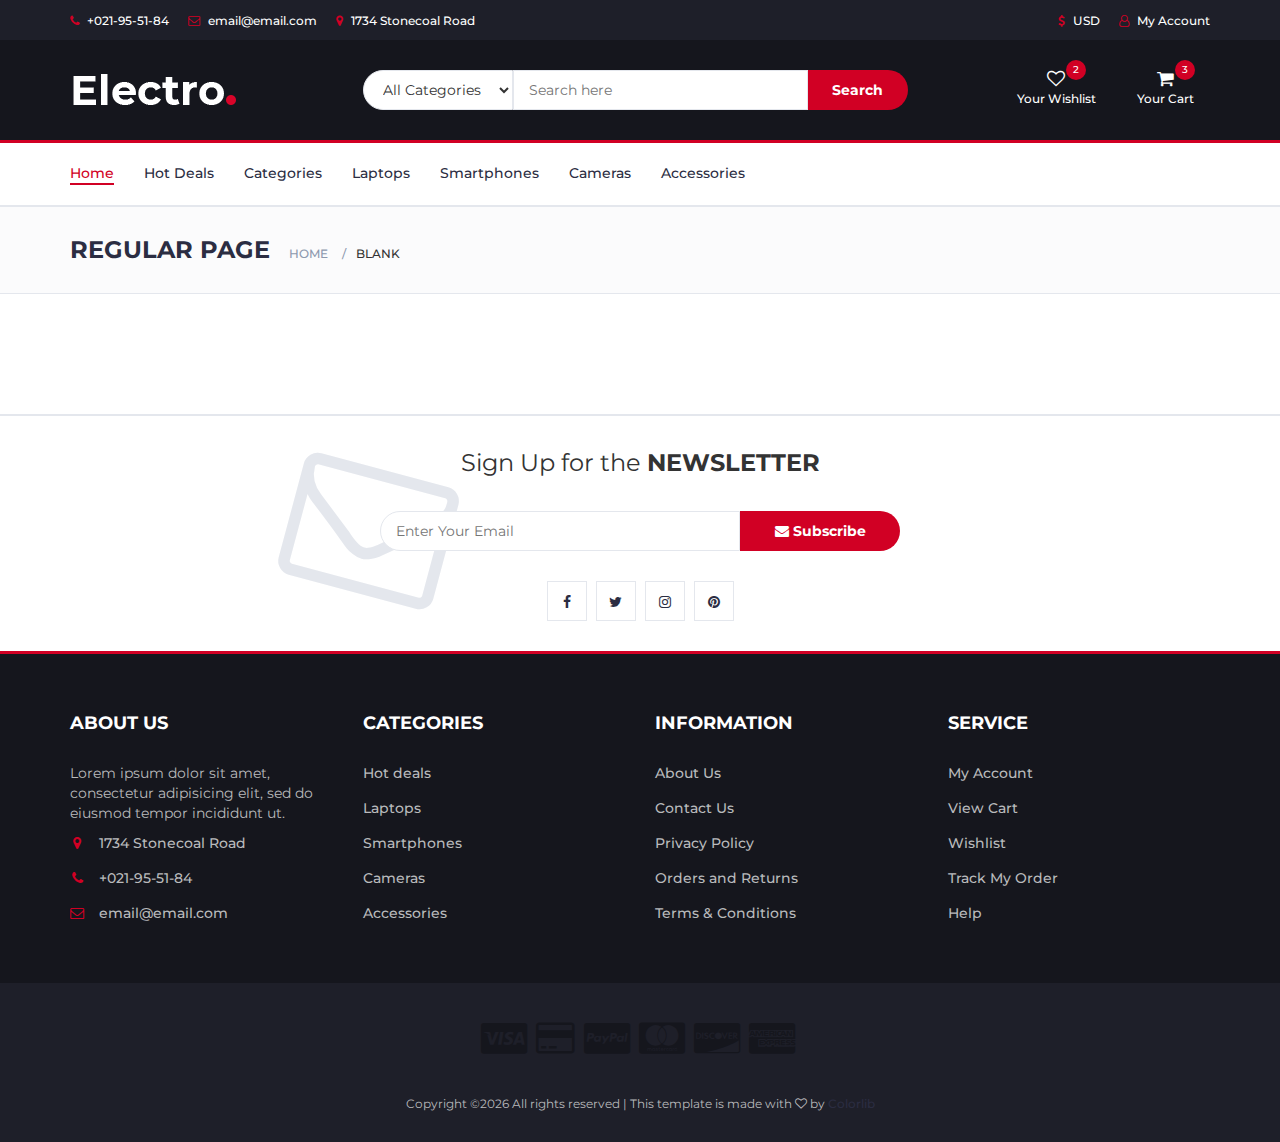
<file: wwwroot/blank.html>
<!DOCTYPE html>
<html lang="en">
	<head>
		<meta charset="utf-8">
		<meta http-equiv="X-UA-Compatible" content="IE=edge">
		<meta name="viewport" content="width=device-width, initial-scale=1">
		 <!-- The above 3 meta tags *must* come first in the head; any other head content must come *after* these tags -->

		<title>Electro - HTML Ecommerce Template</title>

 		<!-- Google font -->
 		<link href="https://fonts.googleapis.com/css?family=Montserrat:400,500,700" rel="stylesheet">

 		<!-- Bootstrap -->
 		<link type="text/css" rel="stylesheet" href="css/bootstrap.min.css"/>

 		<!-- Slick -->
 		<link type="text/css" rel="stylesheet" href="css/slick.css"/>
 		<link type="text/css" rel="stylesheet" href="css/slick-theme.css"/>

 		<!-- nouislider -->
 		<link type="text/css" rel="stylesheet" href="css/nouislider.min.css"/>

 		<!-- Font Awesome Icon -->
 		<link rel="stylesheet" href="css/font-awesome.min.css">

 		<!-- Custom stlylesheet -->
 		<link type="text/css" rel="stylesheet" href="css/style.css"/>

 		<!-- HTML5 shim and Respond.js for IE8 support of HTML5 elements and media queries -->
 		<!-- WARNING: Respond.js doesn't work if you view the page via file:// -->
 		<!--[if lt IE 9]>
 		  <script src="https://oss.maxcdn.com/html5shiv/3.7.3/html5shiv.min.js"></script>
 		  <script src="https://oss.maxcdn.com/respond/1.4.2/respond.min.js"></script>
 		<![endif]-->

    </head>
	<body>
		<!-- HEADER -->
		<header>
			<!-- TOP HEADER -->
			<div id="top-header">
				<div class="container">
					<ul class="header-links pull-left">
						<li><a href="#"><i class="fa fa-phone"></i> +021-95-51-84</a></li>
						<li><a href="#"><i class="fa fa-envelope-o"></i> email@email.com</a></li>
						<li><a href="#"><i class="fa fa-map-marker"></i> 1734 Stonecoal Road</a></li>
					</ul>
					<ul class="header-links pull-right">
						<li><a href="#"><i class="fa fa-dollar"></i> USD</a></li>
						<li><a href="#"><i class="fa fa-user-o"></i> My Account</a></li>
					</ul>
				</div>
			</div>
			<!-- /TOP HEADER -->

			<!-- MAIN HEADER -->
			<div id="header">
				<!-- container -->
				<div class="container">
					<!-- row -->
					<div class="row">
						<!-- LOGO -->
						<div class="col-md-3">
							<div class="header-logo">
								<a href="#" class="logo">
									<img src="./img/logo.png" alt="">
								</a>
							</div>
						</div>
						<!-- /LOGO -->

						<!-- SEARCH BAR -->
						<div class="col-md-6">
							<div class="header-search">
								<form>
									<select class="input-select">
										<option value="0">All Categories</option>
										<option value="1">Category 01</option>
										<option value="1">Category 02</option>
									</select>
									<input class="input" placeholder="Search here">
									<button class="search-btn">Search</button>
								</form>
							</div>
						</div>
						<!-- /SEARCH BAR -->

						<!-- ACCOUNT -->
						<div class="col-md-3 clearfix">
							<div class="header-ctn">
								<!-- Wishlist -->
								<div>
									<a href="#">
										<i class="fa fa-heart-o"></i>
										<span>Your Wishlist</span>
										<div class="qty">2</div>
									</a>
								</div>
								<!-- /Wishlist -->

								<!-- Cart -->
								<div class="dropdown">
									<a class="dropdown-toggle" data-toggle="dropdown" aria-expanded="true">
										<i class="fa fa-shopping-cart"></i>
										<span>Your Cart</span>
										<div class="qty">3</div>
									</a>
									<div class="cart-dropdown">
										<div class="cart-list">
											<div class="product-widget">
												<div class="product-img">
													<img src="./img/product01.png" alt="">
												</div>
												<div class="product-body">
													<h3 class="product-name"><a href="#">product name goes here</a></h3>
													<h4 class="product-price"><span class="qty">1x</span>$980.00</h4>
												</div>
												<button class="delete"><i class="fa fa-close"></i></button>
											</div>

											<div class="product-widget">
												<div class="product-img">
													<img src="./img/product02.png" alt="">
												</div>
												<div class="product-body">
													<h3 class="product-name"><a href="#">product name goes here</a></h3>
													<h4 class="product-price"><span class="qty">3x</span>$980.00</h4>
												</div>
												<button class="delete"><i class="fa fa-close"></i></button>
											</div>
										</div>
										<div class="cart-summary">
											<small>3 Item(s) selected</small>
											<h5>SUBTOTAL: $2940.00</h5>
										</div>
										<div class="cart-btns">
											<a href="#">View Cart</a>
											<a href="#">Checkout  <i class="fa fa-arrow-circle-right"></i></a>
										</div>
									</div>
								</div>
								<!-- /Cart -->

								<!-- Menu Toogle -->
								<div class="menu-toggle">
									<a href="#">
										<i class="fa fa-bars"></i>
										<span>Menu</span>
									</a>
								</div>
								<!-- /Menu Toogle -->
							</div>
						</div>
						<!-- /ACCOUNT -->
					</div>
					<!-- row -->
				</div>
				<!-- container -->
			</div>
			<!-- /MAIN HEADER -->
		</header>
		<!-- /HEADER -->

		<!-- NAVIGATION -->
		<nav id="navigation">
			<!-- container -->
			<div class="container">
				<!-- responsive-nav -->
				<div id="responsive-nav">
					<!-- NAV -->
					<ul class="main-nav nav navbar-nav">
						<li class="active"><a href="#">Home</a></li>
						<li><a href="#">Hot Deals</a></li>
						<li><a href="#">Categories</a></li>
						<li><a href="#">Laptops</a></li>
						<li><a href="#">Smartphones</a></li>
						<li><a href="#">Cameras</a></li>
						<li><a href="#">Accessories</a></li>
					</ul>
					<!-- /NAV -->
				</div>
				<!-- /responsive-nav -->
			</div>
			<!-- /container -->
		</nav>
		<!-- /NAVIGATION -->

		<!-- BREADCRUMB -->
		<div id="breadcrumb" class="section">
			<!-- container -->
			<div class="container">
				<!-- row -->
				<div class="row">
					<div class="col-md-12">
						<h3 class="breadcrumb-header">Regular Page</h3>
						<ul class="breadcrumb-tree">
							<li><a href="#">Home</a></li>
							<li class="active">Blank</li>
						</ul>
					</div>
				</div>
				<!-- /row -->
			</div>
			<!-- /container -->
		</div>
		<!-- /BREADCRUMB -->

		<!-- SECTION -->
		<div class="section">
			<!-- container -->
			<div class="container">
				<!-- row -->
				<div class="row">
				</div>
				<!-- /row -->
			</div>
			<!-- /container -->
		</div>
		<!-- /SECTION -->

		<!-- NEWSLETTER -->
		<div id="newsletter" class="section">
			<!-- container -->
			<div class="container">
				<!-- row -->
				<div class="row">
					<div class="col-md-12">
						<div class="newsletter">
							<p>Sign Up for the <strong>NEWSLETTER</strong></p>
							<form>
								<input class="input" type="email" placeholder="Enter Your Email">
								<button class="newsletter-btn"><i class="fa fa-envelope"></i> Subscribe</button>
							</form>
							<ul class="newsletter-follow">
								<li>
									<a href="#"><i class="fa fa-facebook"></i></a>
								</li>
								<li>
									<a href="#"><i class="fa fa-twitter"></i></a>
								</li>
								<li>
									<a href="#"><i class="fa fa-instagram"></i></a>
								</li>
								<li>
									<a href="#"><i class="fa fa-pinterest"></i></a>
								</li>
							</ul>
						</div>
					</div>
				</div>
				<!-- /row -->
			</div>
			<!-- /container -->
		</div>
		<!-- /NEWSLETTER -->

		<!-- FOOTER -->
		<footer id="footer">
			<!-- top footer -->
			<div class="section">
				<!-- container -->
				<div class="container">
					<!-- row -->
					<div class="row">
						<div class="col-md-3 col-xs-6">
							<div class="footer">
								<h3 class="footer-title">About Us</h3>
								<p>Lorem ipsum dolor sit amet, consectetur adipisicing elit, sed do eiusmod tempor incididunt ut.</p>
								<ul class="footer-links">
									<li><a href="#"><i class="fa fa-map-marker"></i>1734 Stonecoal Road</a></li>
									<li><a href="#"><i class="fa fa-phone"></i>+021-95-51-84</a></li>
									<li><a href="#"><i class="fa fa-envelope-o"></i>email@email.com</a></li>
								</ul>
							</div>
						</div>

						<div class="col-md-3 col-xs-6">
							<div class="footer">
								<h3 class="footer-title">Categories</h3>
								<ul class="footer-links">
									<li><a href="#">Hot deals</a></li>
									<li><a href="#">Laptops</a></li>
									<li><a href="#">Smartphones</a></li>
									<li><a href="#">Cameras</a></li>
									<li><a href="#">Accessories</a></li>
								</ul>
							</div>
						</div>

						<div class="clearfix visible-xs"></div>

						<div class="col-md-3 col-xs-6">
							<div class="footer">
								<h3 class="footer-title">Information</h3>
								<ul class="footer-links">
									<li><a href="#">About Us</a></li>
									<li><a href="#">Contact Us</a></li>
									<li><a href="#">Privacy Policy</a></li>
									<li><a href="#">Orders and Returns</a></li>
									<li><a href="#">Terms & Conditions</a></li>
								</ul>
							</div>
						</div>

						<div class="col-md-3 col-xs-6">
							<div class="footer">
								<h3 class="footer-title">Service</h3>
								<ul class="footer-links">
									<li><a href="#">My Account</a></li>
									<li><a href="#">View Cart</a></li>
									<li><a href="#">Wishlist</a></li>
									<li><a href="#">Track My Order</a></li>
									<li><a href="#">Help</a></li>
								</ul>
							</div>
						</div>
					</div>
					<!-- /row -->
				</div>
				<!-- /container -->
			</div>
			<!-- /top footer -->

			<!-- bottom footer -->
			<div id="bottom-footer" class="section">
				<div class="container">
					<!-- row -->
					<div class="row">
						<div class="col-md-12 text-center">
							<ul class="footer-payments">
								<li><a href="#"><i class="fa fa-cc-visa"></i></a></li>
								<li><a href="#"><i class="fa fa-credit-card"></i></a></li>
								<li><a href="#"><i class="fa fa-cc-paypal"></i></a></li>
								<li><a href="#"><i class="fa fa-cc-mastercard"></i></a></li>
								<li><a href="#"><i class="fa fa-cc-discover"></i></a></li>
								<li><a href="#"><i class="fa fa-cc-amex"></i></a></li>
							</ul>
							<span class="copyright">
								<!-- Link back to Colorlib can't be removed. Template is licensed under CC BY 3.0. -->
								Copyright &copy;<script>document.write(new Date().getFullYear());</script> All rights reserved | This template is made with <i class="fa fa-heart-o" aria-hidden="true"></i> by <a href="https://colorlib.com" target="_blank">Colorlib</a>
							<!-- Link back to Colorlib can't be removed. Template is licensed under CC BY 3.0. -->
							</span>


						</div>
					</div>
						<!-- /row -->
				</div>
				<!-- /container -->
			</div>
			<!-- /bottom footer -->
		</footer>
		<!-- /FOOTER -->

		<!-- jQuery Plugins -->
		<script src="js/jquery.min.js"></script>
		<script src="js/bootstrap.min.js"></script>
		<script src="js/slick.min.js"></script>
		<script src="js/nouislider.min.js"></script>
		<script src="js/jquery.zoom.min.js"></script>
		<script src="js/main.js"></script>

	</body>
</html>
</file>
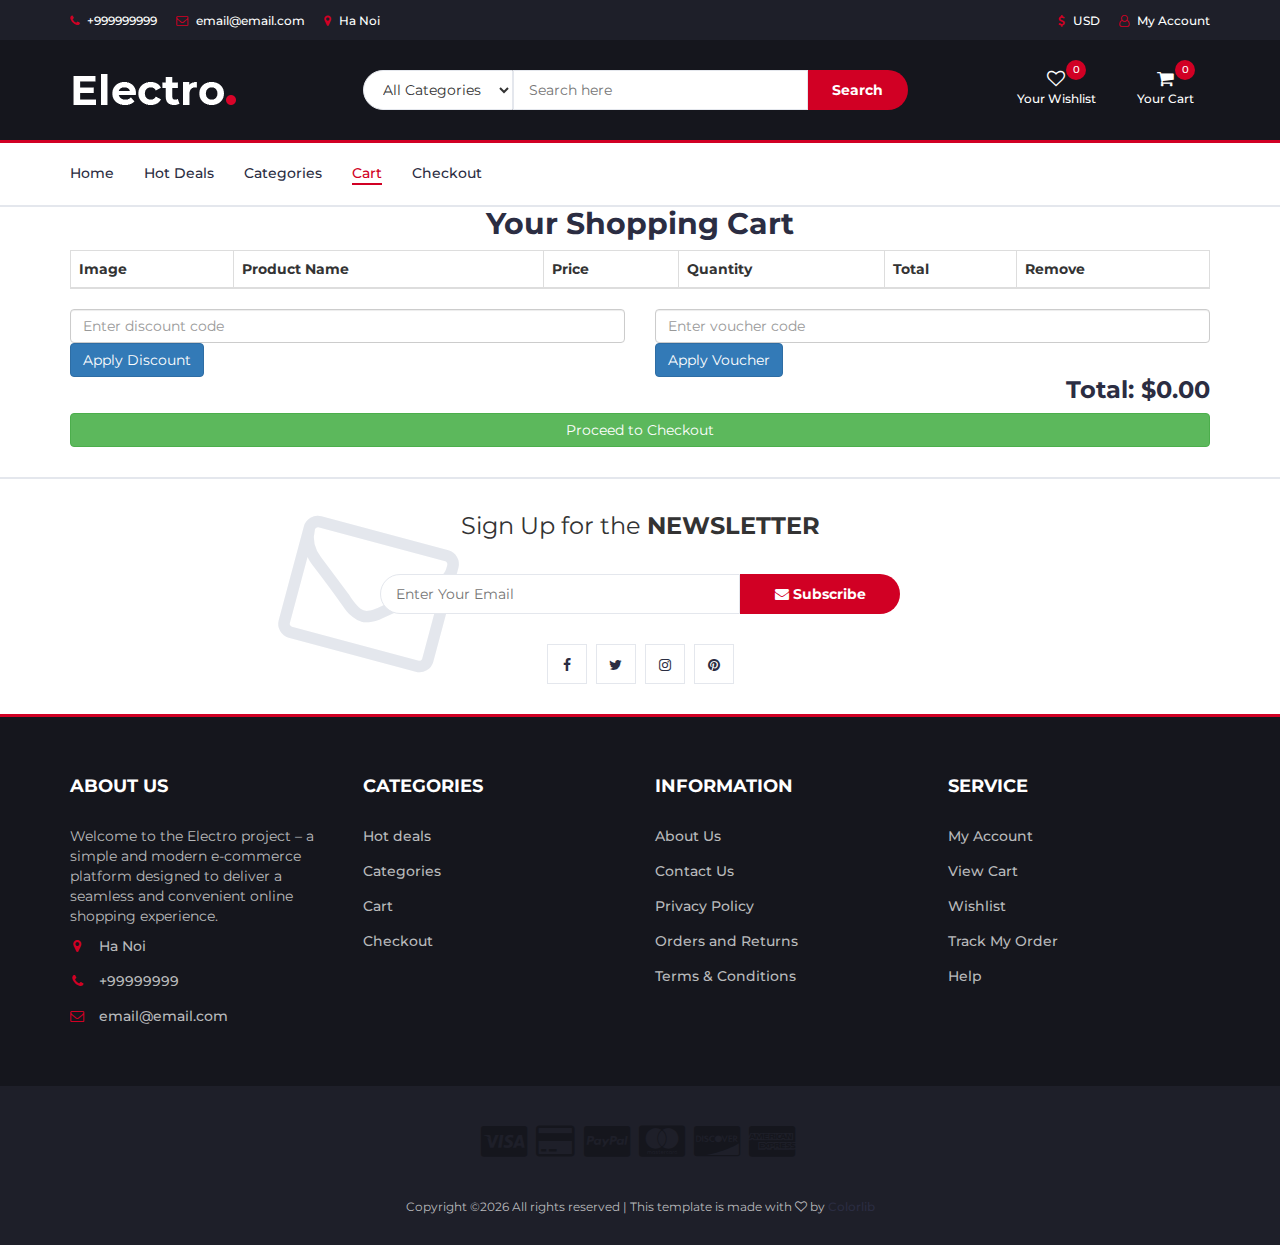
<file: wwwroot/cart.html>
<!DOCTYPE html>
<html lang="en">
	<head>
		<meta charset="utf-8">
		<meta http-equiv="X-UA-Compatible" content="IE=edge">
		<meta name="viewport" content="width=device-width, initial-scale=1">
		 <!-- The above 3 meta tags *must* come first in the head; any other head content must come *after* these tags -->

		<title>Electro - HTML Ecommerce Template</title>

		<!-- Google font -->
		<link href="https://fonts.googleapis.com/css?family=Montserrat:400,500,700" rel="stylesheet">

		<!-- Bootstrap -->
		<link type="text/css" rel="stylesheet" href="css/bootstrap.min.css"/>

		<!-- Slick -->
		<link type="text/css" rel="stylesheet" href="css/slick.css"/>
		<link type="text/css" rel="stylesheet" href="css/slick-theme.css"/>

		<!-- nouislider -->
		<link type="text/css" rel="stylesheet" href="css/nouislider.min.css"/>

		<!-- Font Awesome Icon -->
		<link rel="stylesheet" href="css/font-awesome.min.css">

		<!-- Custom stlylesheet -->
		<link type="text/css" rel="stylesheet" href="css/style.css"/>

		<!-- HTML5 shim and Respond.js for IE8 support of HTML5 elements and media queries -->
		<!-- WARNING: Respond.js doesn't work if you view the page via file:// -->
		<!--[if lt IE 9]>
		  <script src="https://oss.maxcdn.com/html5shiv/3.7.3/html5shiv.min.js"></script>
		  <script src="https://oss.maxcdn.com/respond/1.4.2/respond.min.js"></script>
		<![endif]-->

    </head>
	<body>
		<!-- HEADER -->
		<header>
			<!-- TOP HEADER -->
			<div id="top-header">
				<div class="container">
					<ul class="header-links pull-left">
						<li><a href="#"><i class="fa fa-phone"></i> +999999999</a></li>
						<li><a href="#"><i class="fa fa-envelope-o"></i> email@email.com</a></li>
						<li><a href="#"><i class="fa fa-map-marker"></i> Ha Noi</a></li>
					</ul>
					<ul class="header-links pull-right">
						<li><a href="#"><i class="fa fa-dollar"></i> USD</a></li>
						<li><a href="login.html"><i class="fa fa-user-o"></i> My Account</a></li>
					</ul>
				</div>
			</div>
			<!-- /TOP HEADER -->

			<!-- MAIN HEADER -->
			<div id="header">
				<!-- container -->
				<div class="container">
					<!-- row -->
					<div class="row">
						<!-- LOGO -->
						<div class="col-md-3">
							<div class="header-logo">
								<a href="#" class="logo">
									<img src="./img/logo.png" alt="">
								</a>
							</div>
						</div>
						<!-- /LOGO -->

						<!-- SEARCH BAR -->
						<div class="col-md-6">
							<div class="header-search">
								<form>
									<select class="input-select">
										<option value="0">All Categories</option>
										<option value="1">Category 01</option>
										<option value="1">Category 02</option>
									</select>
									<input class="input" placeholder="Search here">
									<button class="search-btn">Search</button>
								</form>
							</div>
						</div>
						<!-- /SEARCH BAR -->

						<!-- ACCOUNT -->
						<div class="col-md-3 clearfix">
							<div class="header-ctn">
								<!-- Wishlist -->
<div>
    <a href="#" id="wishlist-btn">
        <i class="fa fa-heart-o"></i>
        <span>Your Wishlist</span>
        <div class="qty" id="wishlist-qty">0</div>
    </a>
</div>
<!-- /Wishlist -->

								<!-- Cart -->
<div class="dropdown">
    <a class="dropdown-toggle" data-toggle="dropdown" aria-expanded="true">
        <i class="fa fa-shopping-cart"></i>
        <span>Your Cart</span>
        <div class="qty" id="cart-qty">0</div>
    </a>
    <div class="cart-dropdown">
        <div class="cart-list" id="cart-items">
            <!-- Cart items will be dynamically added here -->
        </div>
        <div class="cart-summary">
            <small><span id="cart-count">0</span> Item(s) selected</small>
            <h5>SUBTOTAL: $<span id="cart-total">0.00</span></h5>
        </div>
        <div class="cart-btns">
            <a href="cart.html" id="view-cart">View Cart</a>
            <a href="#" id="checkout-btn">Checkout <i class="fa fa-arrow-circle-right"></i></a>
        </div>
    </div>
</div>
<!-- /Cart -->

								<!-- Menu Toogle -->
								<div class="menu-toggle">
									<a href="#">
										<i class="fa fa-bars"></i>
										<span>Menu</span>
									</a>
								</div>
								<!-- /Menu Toogle -->
							</div>
						</div>
						<!-- /ACCOUNT -->
					</div>
					<!-- row -->
				</div>
				<!-- container -->
			</div>
			<!-- /MAIN HEADER -->
		</header>
		<!-- /HEADER -->

		<!-- NAVIGATION -->
		<nav id="navigation">
			<!-- container -->
			<div class="container">
				<!-- responsive-nav -->
				<div id="responsive-nav">
					<ul class="main-nav nav navbar-nav">
                        <li><a href="index.html">Home</a></li>
                        <li><a href="hotdeal.html">Hot Deals</a></li>
                        <li><a href="store.html">Categories</a></li>
                        <li><a href="cart.html">Cart</a></li>
                        <li><a href="checkout.html">Checkout</a></li>
                    </ul>
				</div>
				<!-- /responsive-nav -->
			</div>
			<!-- /container -->
		</nav>
		<!-- /NAVIGATION -->


        <div class="container">
            <h2 class="text-center">Your Shopping Cart</h2>
            <div class="table-responsive">
                <table class="table table-bordered">
                    <thead>
                        <tr>
                            <th>Image</th>
                            <th>Product Name</th>
                            <th>Price</th>
                            <th>Quantity</th>
                            <th>Total</th>
                            <th>Remove</th>
                        </tr>
                    </thead>
                    <tbody id="cart-table">
                        <!-- Cart items will be dynamically added here -->
                    </tbody>
                </table>
            </div>
            
            <div class="row">
                <div class="col-md-6">
                    <input type="text" id="discount-code" class="form-control" placeholder="Enter discount code">
                    <button class="btn btn-primary mt-2" id="apply-discount">Apply Discount</button>
                </div>
                <div class="col-md-6">
                    <input type="text" id="voucher-code" class="form-control" placeholder="Enter voucher code">
                    <button class="btn btn-primary mt-2" id="apply-voucher">Apply Voucher</button>
                </div>
            </div>
            
            <div class="cart-summary mt-4">
                <h3 class="text-right">Total: $<span id="cart-total">0.00</span></h3>
                <button class="btn btn-success btn-block" id="checkout">Proceed to Checkout</button>
            </div>
        </div>
    </div>
    
    <footer>

		<!-- NEWSLETTER -->
		<div id="newsletter" class="section">
			<!-- container -->
			<div class="container">
				<!-- row -->
				<div class="row">
					<div class="col-md-12">
						<div class="newsletter">
							<p>Sign Up for the <strong>NEWSLETTER</strong></p>
							<form>
								<input class="input" type="email" placeholder="Enter Your Email">
								<button class="newsletter-btn"><i class="fa fa-envelope"></i> Subscribe</button>
							</form>
							<ul class="newsletter-follow">
								<li>
									<a href="https://www.facebook.com/"><i class="fa fa-facebook"></i></a>
								</li>
								<li>
									<a href="https://x.com/?lang=vi"><i class="fa fa-twitter"></i></a>
								</li>
								<li>
									<a href="https://www.instagram.com/"><i class="fa fa-instagram"></i></a>
								</li>
								<li>
									<a href="https://www.pinterest.com/"><i class="fa fa-pinterest"></i></a>
								</li>
							</ul>
						</div>
					</div>
				</div>
				<!-- /row -->
			</div>
			<!-- /container -->
		</div>
		<!-- /NEWSLETTER -->

		<!-- FOOTER -->
		<footer id="footer">
			<!-- top footer -->
			<div class="section">
				<!-- container -->
				<div class="container">
					<!-- row -->
					<div class="row">
						<div class="col-md-3 col-xs-6">
							<div class="footer">
								<h3 class="footer-title">About Us</h3>
								<p>Welcome to the Electro project – a simple and modern e-commerce platform designed to deliver a seamless and convenient online shopping experience.</p>
								<ul class="footer-links">
									<li><a href="#"><i class="fa fa-map-marker"></i>Ha Noi</a></li>
									<li><a href="#"><i class="fa fa-phone"></i>+99999999</a></li>
									<li><a href="#"><i class="fa fa-envelope-o"></i>email@email.com</a></li>
								</ul>
							</div>
						</div>

						<div class="col-md-3 col-xs-6">
							<div class="footer">
								<h3 class="footer-title">Categories</h3>
								<ul class="footer-links">
									<li><a href="hotdeal.html">Hot deals</a></li>
									<li><a href="store.html">Categories</a></li>
									<li><a href="cart.html">Cart</a></li>
									<li><a href="checkout.html">Checkout</a></li>
									
								</ul>
							</div>
						</div>

						<div class="clearfix visible-xs"></div>

						<div class="col-md-3 col-xs-6">
							<div class="footer">
								<h3 class="footer-title">Information</h3>
								<ul class="footer-links">
									<li><a href="#">About Us</a></li>
									<li><a href="#">Contact Us</a></li>
									<li><a href="#">Privacy Policy</a></li>
									<li><a href="#">Orders and Returns</a></li>
									<li><a href="#">Terms & Conditions</a></li>
								</ul>
							</div>
						</div>

						<div class="col-md-3 col-xs-6">
							<div class="footer">
								<h3 class="footer-title">Service</h3>
								<ul class="footer-links">
									<li><a href="login.html">My Account</a></li>
									<li><a href="cart.html">View Cart</a></li>
									<li><a href="#">Wishlist</a></li>
									<li><a href="#">Track My Order</a></li>
									<li><a href="#">Help</a></li>
								</ul>
							</div>
						</div>
					</div>
					<!-- /row -->
				</div>
				<!-- /container -->
			</div>
			<!-- /top footer -->

			<!-- bottom footer -->
			<div id="bottom-footer" class="section">
				<div class="container">
					<!-- row -->
					<div class="row">
						<div class="col-md-12 text-center">
							<ul class="footer-payments">
								<li><a href="#"><i class="fa fa-cc-visa"></i></a></li>
								<li><a href="#"><i class="fa fa-credit-card"></i></a></li>
								<li><a href="#"><i class="fa fa-cc-paypal"></i></a></li>
								<li><a href="#"><i class="fa fa-cc-mastercard"></i></a></li>
								<li><a href="#"><i class="fa fa-cc-discover"></i></a></li>
								<li><a href="#"><i class="fa fa-cc-amex"></i></a></li>
							</ul>
							<span class="copyright">
								<!-- Link back to Colorlib can't be removed. Template is licensed under CC BY 3.0. -->
								Copyright &copy;<script>document.write(new Date().getFullYear());</script> All rights reserved | This template is made with <i class="fa fa-heart-o" aria-hidden="true"></i> by <a href="https://colorlib.com" target="_blank">Colorlib</a>
							<!-- Link back to Colorlib can't be removed. Template is licensed under CC BY 3.0. -->
							</span>
						</div>
					</div>
						<!-- /row -->
				</div>
				<!-- /container -->
			</div>
			<!-- /bottom footer -->
		</footer>
		<!-- /FOOTER -->
        <script>
			document.addEventListener("DOMContentLoaded", function () {
				// Lấy URL hiện tại
				let currentLocation = window.location.pathname;
		
				// Lấy tất cả các mục menu
				let menuItems = document.querySelectorAll(".main-nav li");
		
				menuItems.forEach(item => {
					let link = item.querySelector("a");
					if (link && link.getAttribute("href") && currentLocation.includes(link.getAttribute("href"))) {
						// Xóa class "active" khỏi tất cả menu
						menuItems.forEach(i => i.classList.remove("active"));
						// Thêm class "active" vào mục phù hợp
						item.classList.add("active");
					}
				});
			});
		</script>
		<!-- jQuery Plugins -->
		<script src="js/jquery.min.js"></script>
		<script src="js/bootstrap.min.js"></script>
		<script src="js/slick.min.js"></script>
		<script src="js/nouislider.min.js"></script>
		<script src="js/jquery.zoom.min.js"></script>
		<script src="js/main.js"></script>
		<script src="cart.js"></script>
        <script src="Wishlist.js"></script>
	</body>
</html>
</file>
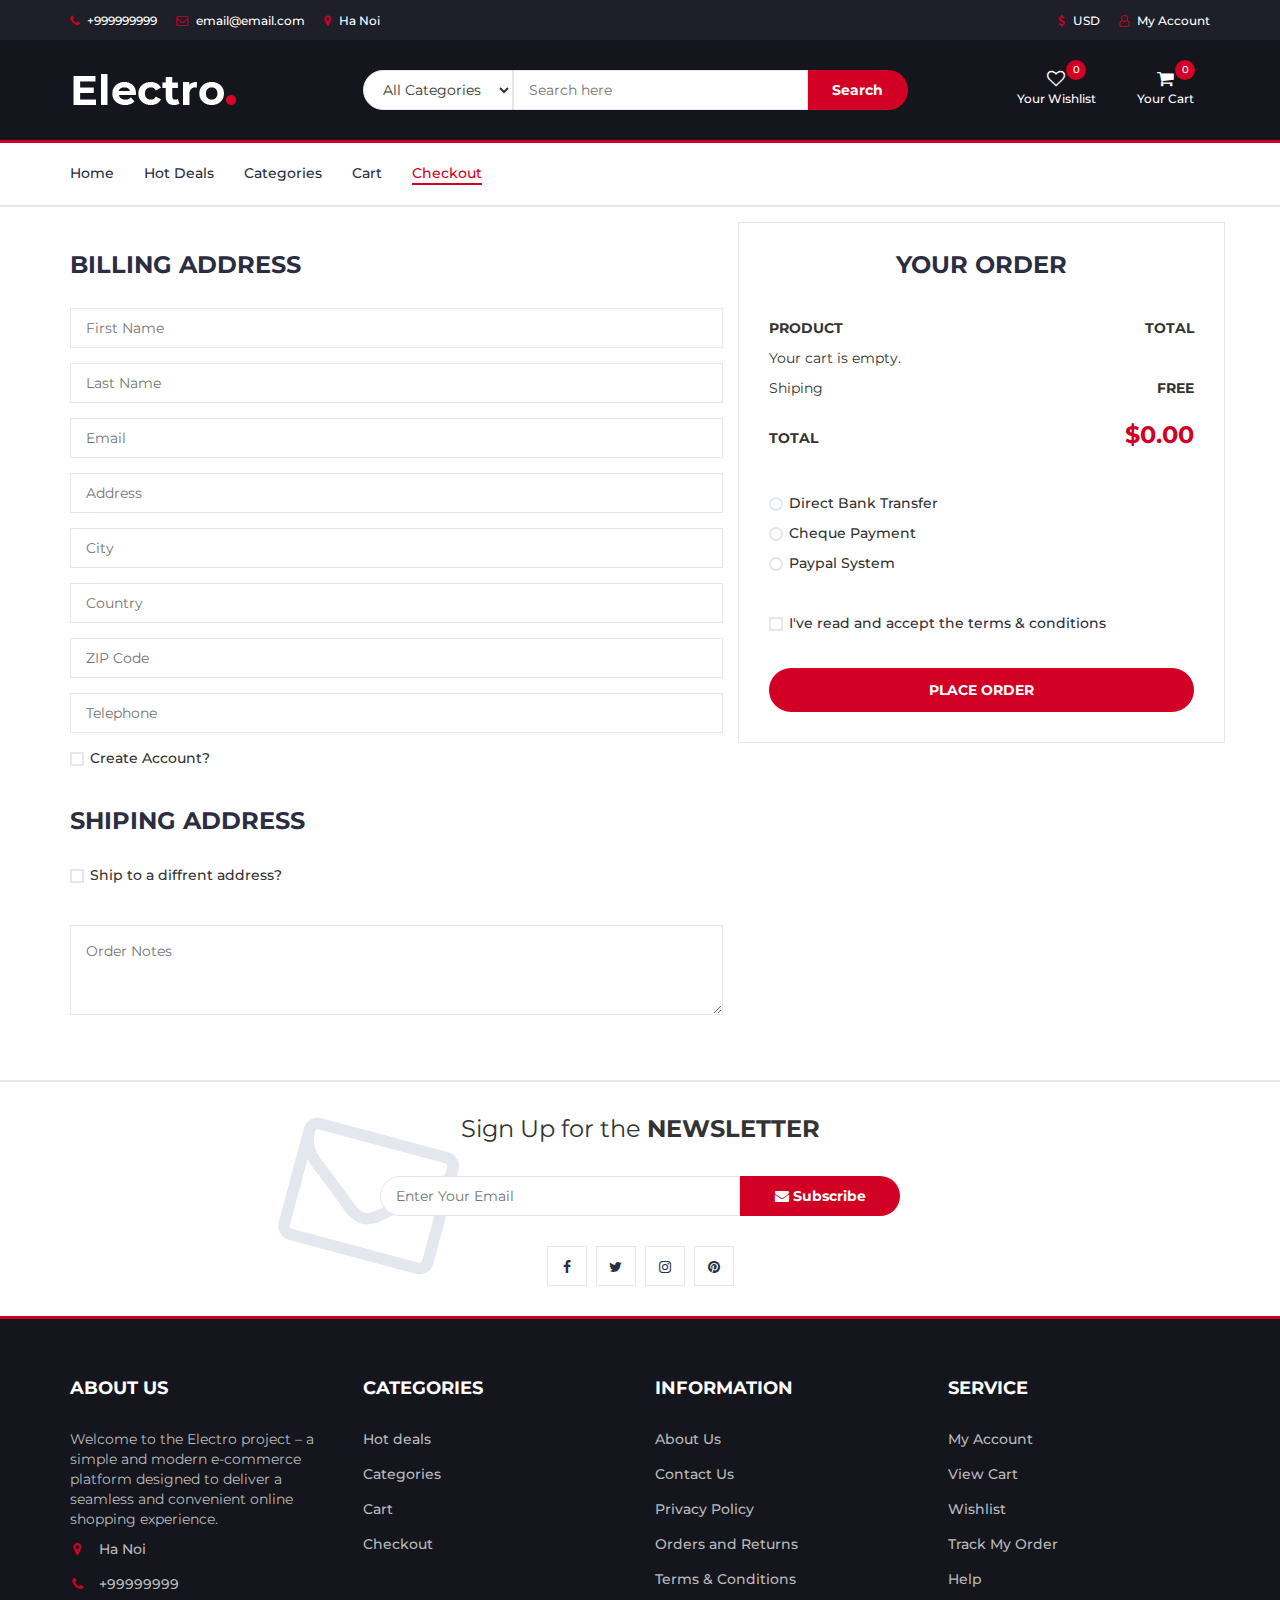
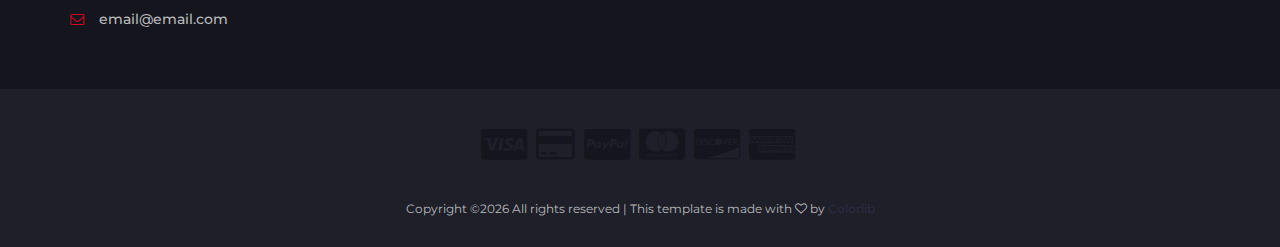
<file: wwwroot/checkout.html>
<!DOCTYPE html>
<html lang="en">
	<head>
		<meta charset="utf-8">
		<meta http-equiv="X-UA-Compatible" content="IE=edge">
		<meta name="viewport" content="width=device-width, initial-scale=1">
		 <!-- The above 3 meta tags *must* come first in the head; any other head content must come *after* these tags -->

		<title>Electro - HTML Ecommerce Template</title>

		<!-- Google font -->
		<link href="https://fonts.googleapis.com/css?family=Montserrat:400,500,700" rel="stylesheet">

		<!-- Bootstrap -->
		<link type="text/css" rel="stylesheet" href="css/bootstrap.min.css"/>

		<!-- Slick -->
		<link type="text/css" rel="stylesheet" href="css/slick.css"/>
		<link type="text/css" rel="stylesheet" href="css/slick-theme.css"/>

		<!-- nouislider -->
		<link type="text/css" rel="stylesheet" href="css/nouislider.min.css"/>

		<!-- Font Awesome Icon -->
		<link rel="stylesheet" href="css/font-awesome.min.css">

		<!-- Custom stlylesheet -->
		<link type="text/css" rel="stylesheet" href="css/style.css"/>

		<!-- HTML5 shim and Respond.js for IE8 support of HTML5 elements and media queries -->
		<!-- WARNING: Respond.js doesn't work if you view the page via file:// -->
		<!--[if lt IE 9]>
		  <script src="https://oss.maxcdn.com/html5shiv/3.7.3/html5shiv.min.js"></script>
		  <script src="https://oss.maxcdn.com/respond/1.4.2/respond.min.js"></script>
		<![endif]-->

    </head>
	<body>
		<!-- HEADER -->
		<header>
			<!-- TOP HEADER -->
			<div id="top-header">
				<div class="container">
					<ul class="header-links pull-left">
						<li><a href="#"><i class="fa fa-phone"></i> +999999999</a></li>
						<li><a href="#"><i class="fa fa-envelope-o"></i> email@email.com</a></li>
						<li><a href="#"><i class="fa fa-map-marker"></i> Ha Noi</a></li>
					</ul>
					<ul class="header-links pull-right">
						<li><a href="#"><i class="fa fa-dollar"></i> USD</a></li>
						<li><a href="login.html"><i class="fa fa-user-o"></i> My Account</a></li>
					</ul>
				</div>
			</div>
			<!-- /TOP HEADER -->

			<!-- MAIN HEADER -->
			<div id="header">
				<!-- container -->
				<div class="container">
					<!-- row -->
					<div class="row">
						<!-- LOGO -->
						<div class="col-md-3">
							<div class="header-logo">
								<a href="#" class="logo">
									<img src="./img/logo.png" alt="">
								</a>
							</div>
						</div>
						<!-- /LOGO -->

						<!-- SEARCH BAR -->
						<div class="col-md-6">
							<div class="header-search">
								<form>
									<select class="input-select">
										<option value="0">All Categories</option>
										<option value="1">Category 01</option>
										<option value="1">Category 02</option>
									</select>
									<input class="input" placeholder="Search here">
									<button class="search-btn">Search</button>
								</form>
							</div>
						</div>
						<!-- /SEARCH BAR -->

						<!-- ACCOUNT -->
						<div class="col-md-3 clearfix">
							<div class="header-ctn">
								<!-- Wishlist -->
<div>
    <a href="#" id="wishlist-btn">
        <i class="fa fa-heart-o"></i>
        <span>Your Wishlist</span>
        <div class="qty" id="wishlist-qty">0</div>
    </a>
</div>
<!-- /Wishlist -->

								<!-- Cart -->
<div class="dropdown">
    <a class="dropdown-toggle" data-toggle="dropdown" aria-expanded="true">
        <i class="fa fa-shopping-cart"></i>
        <span>Your Cart</span>
        <div class="qty" id="cart-qty">0</div>
    </a>
    <div class="cart-dropdown">
        <div class="cart-list" id="cart-items">
            <!-- Cart items will be dynamically added here -->
        </div>
        <div class="cart-summary">
            <small><span id="cart-count">0</span> Item(s) selected</small>
            <h5>SUBTOTAL: $<span id="cart-total">0.00</span></h5>
        </div>
        <div class="cart-btns">
            <a href="cart.html" id="view-cart">View Cart</a>
            <a href="#" id="checkout-btn">Checkout <i class="fa fa-arrow-circle-right"></i></a>
        </div>
    </div>
</div>
<!-- /Cart -->

								<!-- Menu Toogle -->
								<div class="menu-toggle">
									<a href="#">
										<i class="fa fa-bars"></i>
										<span>Menu</span>
									</a>
								</div>
								<!-- /Menu Toogle -->
							</div>
						</div>
						<!-- /ACCOUNT -->
					</div>
					<!-- row -->
				</div>
				<!-- container -->
			</div>
			<!-- /MAIN HEADER -->
		</header>
		<!-- /HEADER -->

		<!-- NAVIGATION -->
		<nav id="navigation">
			<!-- container -->
			<div class="container">
				<!-- responsive-nav -->
				<div id="responsive-nav">
					<ul class="main-nav nav navbar-nav">
                        <li><a href="index.html">Home</a></li>
                        <li><a href="hotdeal.html">Hot Deals</a></li>
                        <li><a href="store.html">Categories</a></li>
                        <li><a href="cart.html">Cart</a></li>
                        <li><a href="checkout.html">Checkout</a></li>
                    </ul>
				</div>
				<!-- /responsive-nav -->
			</div>
			<!-- /container -->
		</nav>
		<!-- /NAVIGATION -->


        <!-- SECTION -->
		<div class="section">
			<!-- container -->
			<div class="container">
				<!-- row -->
				<div class="row">

					<div class="col-md-7">
						<!-- Billing Details -->
						<div class="billing-details">
							<div class="section-title">
								<h3 class="title">Billing address</h3>
							</div>
							<div class="form-group">
								<input class="input" type="text" name="first-name" placeholder="First Name">
							</div>
							<div class="form-group">
								<input class="input" type="text" name="last-name" placeholder="Last Name">
							</div>
							<div class="form-group">
								<input class="input" type="email" name="email" placeholder="Email">
							</div>
							<div class="form-group">
								<input class="input" type="text" name="address" placeholder="Address">
							</div>
							<div class="form-group">
								<input class="input" type="text" name="city" placeholder="City">
							</div>
							<div class="form-group">
								<input class="input" type="text" name="country" placeholder="Country">
							</div>
							<div class="form-group">
								<input class="input" type="text" name="zip-code" placeholder="ZIP Code">
							</div>
							<div class="form-group">
								<input class="input" type="tel" name="tel" placeholder="Telephone">
							</div>
							<div class="form-group">
								<div class="input-checkbox">
									<input type="checkbox" id="create-account">
									<label for="create-account">
										<span></span>
										Create Account?
									</label>
									<div class="caption">
										<p>Lorem ipsum dolor sit amet, consectetur adipisicing elit, sed do eiusmod tempor incididunt.</p>
										<input class="input" type="password" name="password" placeholder="Enter Your Password">
									</div>
								</div>
							</div>
						</div>
						<!-- /Billing Details -->

						<!-- Shiping Details -->
						<div class="shiping-details">
							<div class="section-title">
								<h3 class="title">Shiping address</h3>
							</div>
							<div class="input-checkbox">
								<input type="checkbox" id="shiping-address">
								<label for="shiping-address">
									<span></span>
									Ship to a diffrent address?
								</label>
								<div class="caption">
									<div class="form-group">
										<input class="input" type="text" name="first-name" placeholder="First Name">
									</div>
									<div class="form-group">
										<input class="input" type="text" name="last-name" placeholder="Last Name">
									</div>
									<div class="form-group">
										<input class="input" type="email" name="email" placeholder="Email">
									</div>
									<div class="form-group">
										<input class="input" type="text" name="address" placeholder="Address">
									</div>
									<div class="form-group">
										<input class="input" type="text" name="city" placeholder="City">
									</div>
									<div class="form-group">
										<input class="input" type="text" name="country" placeholder="Country">
									</div>
									<div class="form-group">
										<input class="input" type="text" name="zip-code" placeholder="ZIP Code">
									</div>
									<div class="form-group">
										<input class="input" type="tel" name="tel" placeholder="Telephone">
									</div>
								</div>
							</div>
						</div>
						<!-- /Shiping Details -->

						<!-- Order notes -->
						<div class="order-notes">
							<textarea class="input" placeholder="Order Notes"></textarea>
						</div>
						<!-- /Order notes -->
					</div>

					<!-- Order Details -->
					<div class="col-md-5 order-details">
						<div class="section-title text-center">
							<h3 class="title">Your Order</h3>
						</div>
						<div class="order-summary">
							<div class="order-col">
								<div><strong>PRODUCT</strong></div>
								<div><strong>TOTAL</strong></div>
							</div>
							<div class="order-products">
								<div class="order-col">
									
								</div>
								<div class="order-col">
									
								</div>
							</div>
							<div class="order-col">
								<div>Shiping</div>
								<div><strong>FREE</strong></div>
							</div>
							<div class="order-col">
								<div><strong>TOTAL</strong></div>
								<div><strong class="order-total"></strong></div>
							</div>
						</div>
						<div class="payment-method">
							<div class="input-radio">
								<input type="radio" name="payment" id="payment-1">
								<label for="payment-1">
									<span></span>
									Direct Bank Transfer
								</label>
								<div class="caption">
									<p>Lorem ipsum dolor sit amet, consectetur adipisicing elit, sed do eiusmod tempor incididunt ut labore et dolore magna aliqua.</p>
								</div>
							</div>
							<div class="input-radio">
								<input type="radio" name="payment" id="payment-2">
								<label for="payment-2">
									<span></span>
									Cheque Payment
								</label>
								<div class="caption">
									<p>Lorem ipsum dolor sit amet, consectetur adipisicing elit, sed do eiusmod tempor incididunt ut labore et dolore magna aliqua.</p>
								</div>
							</div>
							<div class="input-radio">
								<input type="radio" name="payment" id="payment-3">
								<label for="payment-3">
									<span></span>
									Paypal System
								</label>
								<div class="caption">
									<p>Lorem ipsum dolor sit amet, consectetur adipisicing elit, sed do eiusmod tempor incididunt ut labore et dolore magna aliqua.</p>
								</div>
							</div>
						</div>
						<div class="input-checkbox">
							<input type="checkbox" id="terms">
							<label for="terms">
								<span></span>
								I've read and accept the <a href="#">terms & conditions</a>
							</label>
						</div>
						<a href="#" class="primary-btn order-submit">Place order</a>
					</div>
					<!-- /Order Details -->
				</div>
				<!-- /row -->
			</div>
			<!-- /container -->
		</div>
		<!-- NEWSLETTER -->
		<div id="newsletter" class="section">
			<!-- container -->
			<div class="container">
				<!-- row -->
				<div class="row">
					<div class="col-md-12">
						<div class="newsletter">
							<p>Sign Up for the <strong>NEWSLETTER</strong></p>
							<form>
								<input class="input" type="email" placeholder="Enter Your Email">
								<button class="newsletter-btn"><i class="fa fa-envelope"></i> Subscribe</button>
							</form>
							<ul class="newsletter-follow">
								<li>
									<a href="#"><i class="fa fa-facebook"></i></a>
								</li>
								<li>
									<a href="#"><i class="fa fa-twitter"></i></a>
								</li>
								<li>
									<a href="#"><i class="fa fa-instagram"></i></a>
								</li>
								<li>
									<a href="#"><i class="fa fa-pinterest"></i></a>
								</li>
							</ul>
						</div>
					</div>
				</div>
				<!-- /row -->
			</div>
			<!-- /container -->
		</div>
		<!-- /NEWSLETTER -->

		<!-- FOOTER -->
		<footer id="footer">
			<!-- top footer -->
			<div class="section">
				<!-- container -->
				<div class="container">
					<!-- row -->
					<div class="row">
						<div class="col-md-3 col-xs-6">
							<div class="footer">
								<h3 class="footer-title">About Us</h3>
								<p>Welcome to the Electro project – a simple and modern e-commerce platform designed to deliver a seamless and convenient online shopping experience.</p>
								<ul class="footer-links">
									<li><a href="#"><i class="fa fa-map-marker"></i>Ha Noi</a></li>
									<li><a href="#"><i class="fa fa-phone"></i>+99999999</a></li>
									<li><a href="#"><i class="fa fa-envelope-o"></i>email@email.com</a></li>
								</ul>
							</div>
						</div>

						<div class="col-md-3 col-xs-6">
							<div class="footer">
								<h3 class="footer-title">Categories</h3>
								<ul class="footer-links">
									<li><a href="hotdeal.html">Hot deals</a></li>
									<li><a href="store.html">Categories</a></li>
									<li><a href="cart.html">Cart</a></li>
									<li><a href="checkout.html">Checkout</a></li>
									
								</ul>
							</div>
						</div>

						<div class="clearfix visible-xs"></div>

						<div class="col-md-3 col-xs-6">
							<div class="footer">
								<h3 class="footer-title">Information</h3>
								<ul class="footer-links">
									<li><a href="#">About Us</a></li>
									<li><a href="#">Contact Us</a></li>
									<li><a href="#">Privacy Policy</a></li>
									<li><a href="#">Orders and Returns</a></li>
									<li><a href="#">Terms & Conditions</a></li>
								</ul>
							</div>
						</div>

						<div class="col-md-3 col-xs-6">
							<div class="footer">
								<h3 class="footer-title">Service</h3>
								<ul class="footer-links">
									<li><a href="login.html">My Account</a></li>
									<li><a href="cart.html">View Cart</a></li>
									<li><a href="#">Wishlist</a></li>
									<li><a href="#">Track My Order</a></li>
									<li><a href="#">Help</a></li>
								</ul>
							</div>
						</div>
					</div>
					<!-- /row -->
				</div>
				<!-- /container -->
			</div>
			<!-- /top footer -->

			<!-- bottom footer -->
			<div id="bottom-footer" class="section">
				<div class="container">
					<!-- row -->
					<div class="row">
						<div class="col-md-12 text-center">
							<ul class="footer-payments">
								<li><a href="#"><i class="fa fa-cc-visa"></i></a></li>
								<li><a href="#"><i class="fa fa-credit-card"></i></a></li>
								<li><a href="#"><i class="fa fa-cc-paypal"></i></a></li>
								<li><a href="#"><i class="fa fa-cc-mastercard"></i></a></li>
								<li><a href="#"><i class="fa fa-cc-discover"></i></a></li>
								<li><a href="#"><i class="fa fa-cc-amex"></i></a></li>
							</ul>
							<span class="copyright">
								<!-- Link back to Colorlib can't be removed. Template is licensed under CC BY 3.0. -->
								Copyright &copy;<script>document.write(new Date().getFullYear());</script> All rights reserved | This template is made with <i class="fa fa-heart-o" aria-hidden="true"></i> by <a href="https://colorlib.com" target="_blank">Colorlib</a>
							<!-- Link back to Colorlib can't be removed. Template is licensed under CC BY 3.0. -->
							</span>
						</div>
					</div>
						<!-- /row -->
				</div>
				<!-- /container -->
			</div>
			<!-- /bottom footer -->
		</footer>
		<!-- /FOOTER -->
		<script>
			document.addEventListener("DOMContentLoaded", function () {
				// Lấy URL hiện tại
				let currentLocation = window.location.pathname;
		
				// Lấy tất cả các mục menu
				let menuItems = document.querySelectorAll(".main-nav li");
		
				menuItems.forEach(item => {
					let link = item.querySelector("a");
					if (link && link.getAttribute("href") && currentLocation.includes(link.getAttribute("href"))) {
						// Xóa class "active" khỏi tất cả menu
						menuItems.forEach(i => i.classList.remove("active"));
						// Thêm class "active" vào mục phù hợp
						item.classList.add("active");
					}
				});
			});
		</script>
		<!-- jQuery Plugins -->
		<script src="js/jquery.min.js"></script>
		<script src="js/bootstrap.min.js"></script>
		<script src="js/slick.min.js"></script>
		<script src="js/nouislider.min.js"></script>
		<script src="js/jquery.zoom.min.js"></script>
		<script src="js/main.js"></script>
		<script src="cart.js"></script>
        <script src="Wishlist.js"></script>
		<script src="checkout.js"></script>
	</body>
</html>
</file>
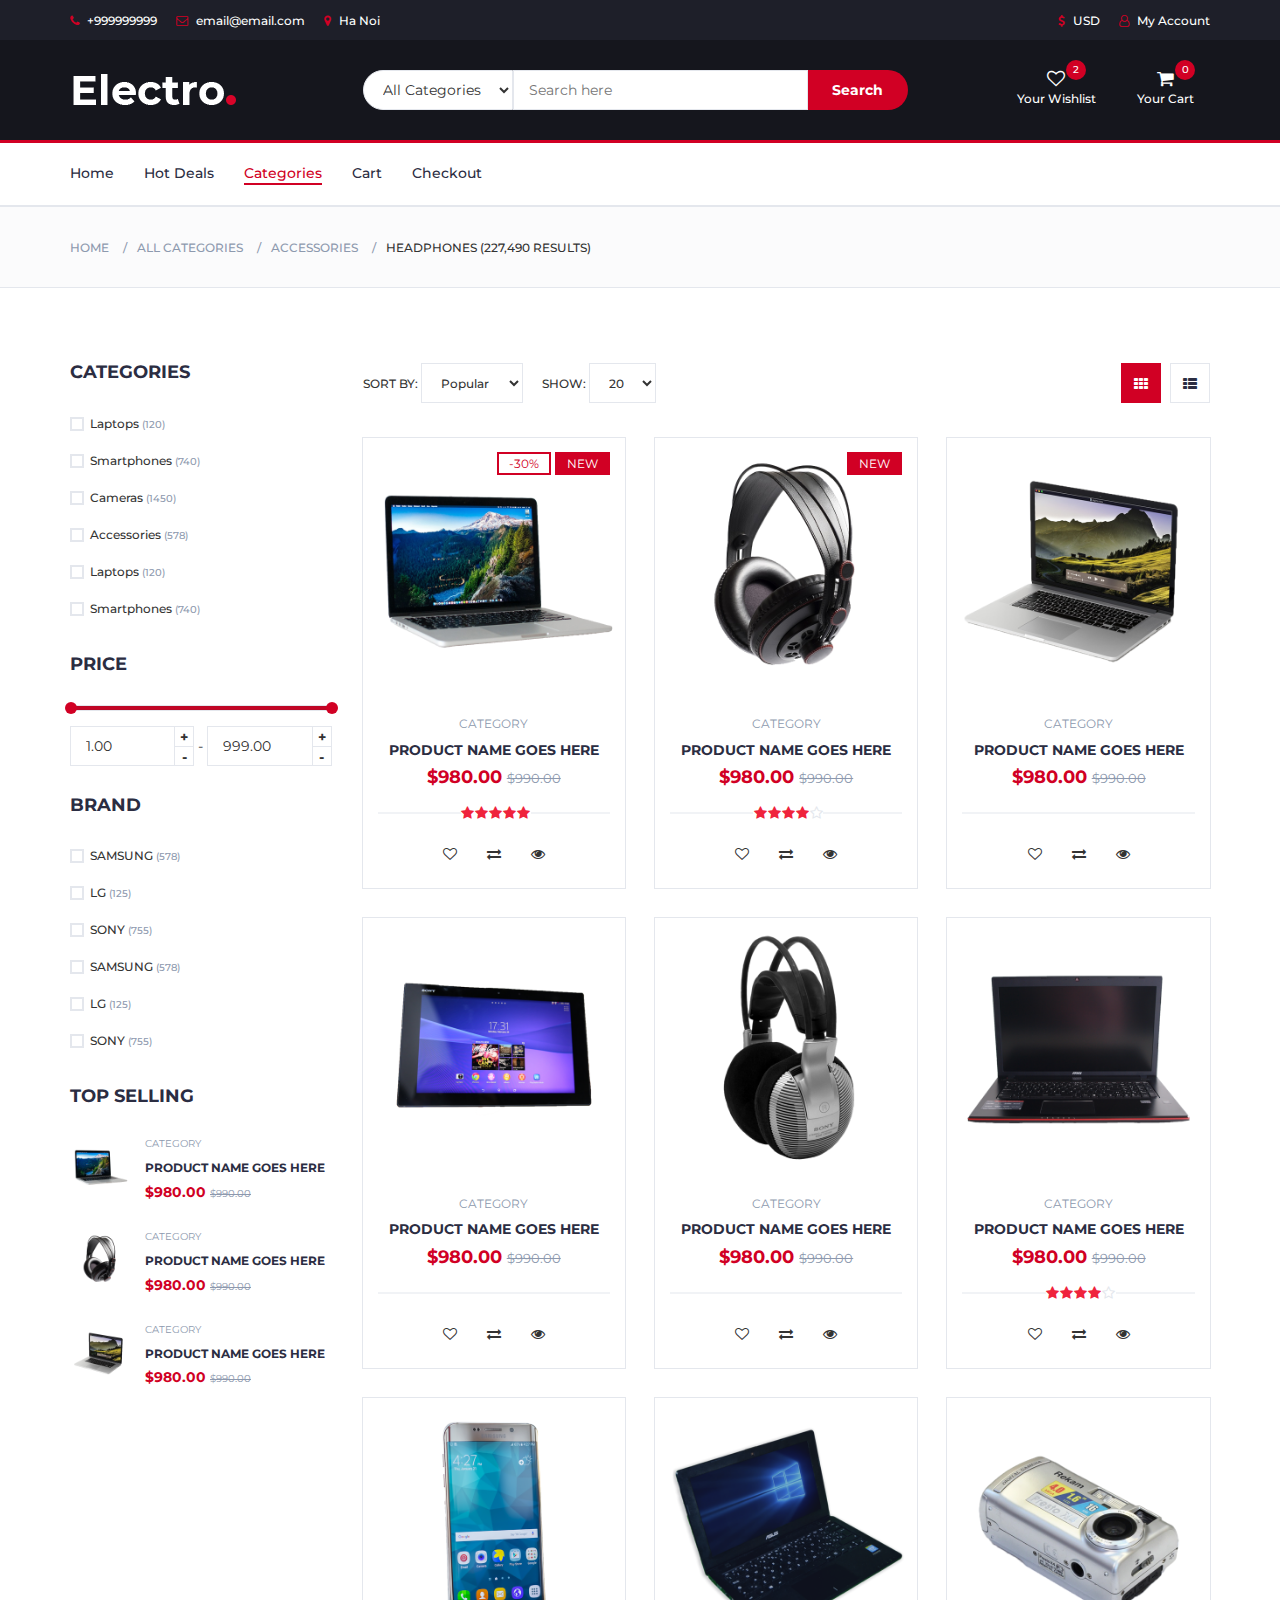
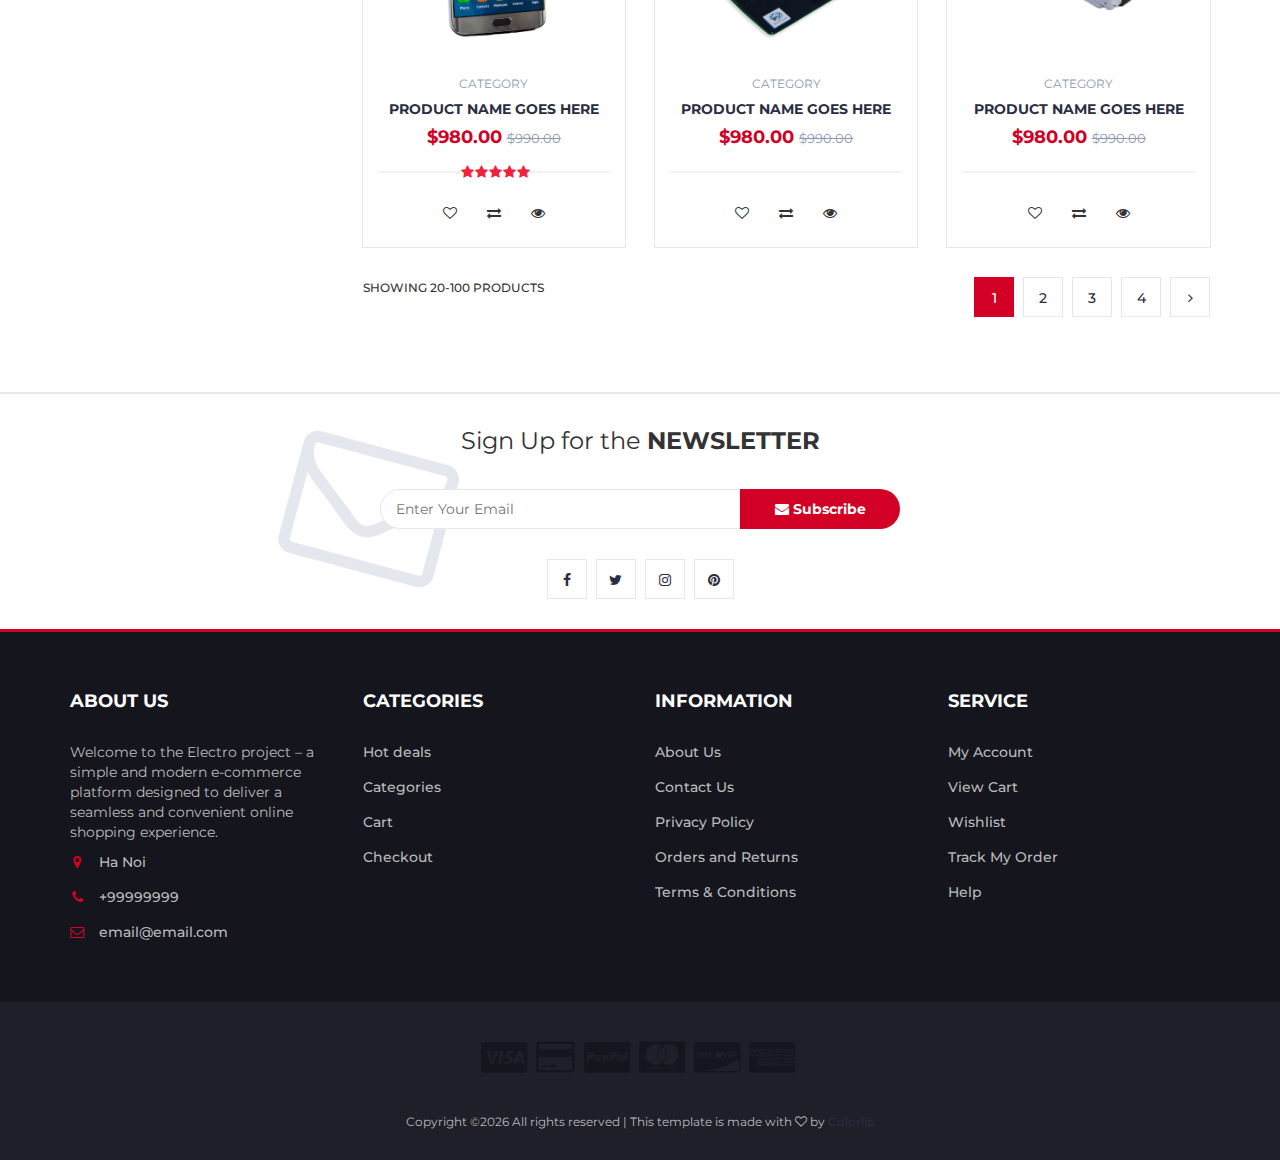
<file: wwwroot/store.html>
<!DOCTYPE html>
<html lang="en">
	<head>
		<meta charset="utf-8">
		<meta http-equiv="X-UA-Compatible" content="IE=edge">
		<meta name="viewport" content="width=device-width, initial-scale=1">
		 <!-- The above 3 meta tags *must* come first in the head; any other head content must come *after* these tags -->

		<title>Electro - HTML Ecommerce Template</title>

 		<!-- Google font -->
 		<link href="https://fonts.googleapis.com/css?family=Montserrat:400,500,700" rel="stylesheet">

 		<!-- Bootstrap -->
 		<link type="text/css" rel="stylesheet" href="css/bootstrap.min.css"/>

 		<!-- Slick -->
 		<link type="text/css" rel="stylesheet" href="css/slick.css"/>
 		<link type="text/css" rel="stylesheet" href="css/slick-theme.css"/>

 		<!-- nouislider -->
 		<link type="text/css" rel="stylesheet" href="css/nouislider.min.css"/>

 		<!-- Font Awesome Icon -->
 		<link rel="stylesheet" href="css/font-awesome.min.css">

 		<!-- Custom stlylesheet -->
 		<link type="text/css" rel="stylesheet" href="css/style.css"/>

		<!-- HTML5 shim and Respond.js for IE8 support of HTML5 elements and media queries -->
		<!-- WARNING: Respond.js doesn't work if you view the page via file:// -->
		<!--[if lt IE 9]>
		  <script src="https://oss.maxcdn.com/html5shiv/3.7.3/html5shiv.min.js"></script>
		  <script src="https://oss.maxcdn.com/respond/1.4.2/respond.min.js"></script>
		<![endif]-->

    </head>
	<body>
		<!-- HEADER -->
		<header>
			<!-- TOP HEADER -->
			<div id="top-header">
				<div class="container">
					<ul class="header-links pull-left">
						<li><a href="#"><i class="fa fa-phone"></i> +999999999</a></li>
						<li><a href="#"><i class="fa fa-envelope-o"></i> email@email.com</a></li>
						<li><a href="#"><i class="fa fa-map-marker"></i> Ha Noi</a></li>
					</ul>
					<ul class="header-links pull-right">
						<li><a href="#"><i class="fa fa-dollar"></i> USD</a></li>
						<li><a href="login.html"><i class="fa fa-user-o"></i> My Account</a></li>
					</ul>
				</div>
			</div>
			<!-- /TOP HEADER -->

			<!-- MAIN HEADER -->
			<div id="header">
				<!-- container -->
				<div class="container">
					<!-- row -->
					<div class="row">
						<!-- LOGO -->
						<div class="col-md-3">
							<div class="header-logo">
								<a href="#" class="logo">
									<img src="./img/logo.png" alt="">
								</a>
							</div>
						</div>
						<!-- /LOGO -->

						<!-- SEARCH BAR -->
						<div class="col-md-6">
							<div class="header-search">
								<form>
									<select class="input-select">
										<option value="0">All Categories</option>
										<option value="1">Category 01</option>
										<option value="1">Category 02</option>
									</select>
									<input class="input" placeholder="Search here">
									<button class="search-btn">Search</button>
								</form>
							</div>
						</div>
						<!-- /SEARCH BAR -->

						<!-- ACCOUNT -->
						<div class="col-md-3 clearfix">
							<div class="header-ctn">
								<!-- Wishlist -->
								<div>
									<a href="#">
										<i class="fa fa-heart-o"></i>
										<span>Your Wishlist</span>
										<div class="qty">2</div>
									</a>
								</div>
								<!-- /Wishlist -->

								<!-- Cart -->
<div class="dropdown">
    <a class="dropdown-toggle" data-toggle="dropdown" aria-expanded="true">
        <i class="fa fa-shopping-cart"></i>
        <span>Your Cart</span>
        <div class="qty" id="cart-qty">0</div>
    </a>
    <div class="cart-dropdown">
        <div class="cart-list" id="cart-items">
            <!-- Cart items will be dynamically added here -->
        </div>
        <div class="cart-summary">
            <small><span id="cart-count">0</span> Item(s) selected</small>
            <h5>SUBTOTAL: $<span id="cart-total">0.00</span></h5>
        </div>
        <div class="cart-btns">
            <a href="cart.html" id="view-cart">View Cart</a>
            <a href="#" id="checkout-btn">Checkout <i class="fa fa-arrow-circle-right"></i></a>
        </div>
    </div>
</div>
<!-- /Cart -->

								<!-- Menu Toogle -->
								<div class="menu-toggle">
									<a href="#">
										<i class="fa fa-bars"></i>
										<span>Menu</span>
									</a>
								</div>
								<!-- /Menu Toogle -->
							</div>
						</div>
						<!-- /ACCOUNT -->
					</div>
					<!-- row -->
				</div>
				<!-- container -->
			</div>
			<!-- /MAIN HEADER -->
		</header>
		<!-- /HEADER -->

		<!-- NAVIGATION -->
		<nav id="navigation">
			<!-- container -->
			<div class="container">
				<div id="responsive-nav">
					<ul class="main-nav nav navbar-nav">
                        <li><a href="index.html">Home</a></li>
                        <li><a href="hotdeal.html">Hot Deals</a></li>
                        <li><a href="store.html">Categories</a></li>
                        <li><a href="cart.html">Cart</a></li>
                        <li><a href="checkout.html">Checkout</a></li>
                    </ul>
				</div>
				<!-- /responsive-nav -->
			</div>
			<!-- /container -->
		</nav>
		<!-- /NAVIGATION -->

		<!-- BREADCRUMB -->
		<div id="breadcrumb" class="section">
			<!-- container -->
			<div class="container">
				<!-- row -->
				<div class="row">
					<div class="col-md-12">
						<ul class="breadcrumb-tree">
							<li><a href="#">Home</a></li>
							<li><a href="#">All Categories</a></li>
							<li><a href="#">Accessories</a></li>
							<li class="active">Headphones (227,490 Results)</li>
						</ul>
					</div>
				</div>
				<!-- /row -->
			</div>
			<!-- /container -->
		</div>
		<!-- /BREADCRUMB -->

		<!-- SECTION -->
		<div class="section">
			<!-- container -->
			<div class="container">
				<!-- row -->
				<div class="row">
					<!-- ASIDE -->
					<div id="aside" class="col-md-3">
						<!-- aside Widget -->
						<div class="aside">
							<h3 class="aside-title">Categories</h3>
							<div class="checkbox-filter">

								<div class="input-checkbox">
									<input type="checkbox" id="category-1">
									<label for="category-1">
										<span></span>
										Laptops
										<small>(120)</small>
									</label>
								</div>

								<div class="input-checkbox">
									<input type="checkbox" id="category-2">
									<label for="category-2">
										<span></span>
										Smartphones
										<small>(740)</small>
									</label>
								</div>

								<div class="input-checkbox">
									<input type="checkbox" id="category-3">
									<label for="category-3">
										<span></span>
										Cameras
										<small>(1450)</small>
									</label>
								</div>

								<div class="input-checkbox">
									<input type="checkbox" id="category-4">
									<label for="category-4">
										<span></span>
										Accessories
										<small>(578)</small>
									</label>
								</div>

								<div class="input-checkbox">
									<input type="checkbox" id="category-5">
									<label for="category-5">
										<span></span>
										Laptops
										<small>(120)</small>
									</label>
								</div>

								<div class="input-checkbox">
									<input type="checkbox" id="category-6">
									<label for="category-6">
										<span></span>
										Smartphones
										<small>(740)</small>
									</label>
								</div>
							</div>
						</div>
						<!-- /aside Widget -->

						<!-- aside Widget -->
						<div class="aside">
							<h3 class="aside-title">Price</h3>
							<div class="price-filter">
								<div id="price-slider"></div>
								<div class="input-number price-min">
									<input id="price-min" type="number">
									<span class="qty-up">+</span>
									<span class="qty-down">-</span>
								</div>
								<span>-</span>
								<div class="input-number price-max">
									<input id="price-max" type="number">
									<span class="qty-up">+</span>
									<span class="qty-down">-</span>
								</div>
							</div>
						</div>
						<!-- /aside Widget -->

						<!-- aside Widget -->
						<div class="aside">
							<h3 class="aside-title">Brand</h3>
							<div class="checkbox-filter">
								<div class="input-checkbox">
									<input type="checkbox" id="brand-1">
									<label for="brand-1">
										<span></span>
										SAMSUNG
										<small>(578)</small>
									</label>
								</div>
								<div class="input-checkbox">
									<input type="checkbox" id="brand-2">
									<label for="brand-2">
										<span></span>
										LG
										<small>(125)</small>
									</label>
								</div>
								<div class="input-checkbox">
									<input type="checkbox" id="brand-3">
									<label for="brand-3">
										<span></span>
										SONY
										<small>(755)</small>
									</label>
								</div>
								<div class="input-checkbox">
									<input type="checkbox" id="brand-4">
									<label for="brand-4">
										<span></span>
										SAMSUNG
										<small>(578)</small>
									</label>
								</div>
								<div class="input-checkbox">
									<input type="checkbox" id="brand-5">
									<label for="brand-5">
										<span></span>
										LG
										<small>(125)</small>
									</label>
								</div>
								<div class="input-checkbox">
									<input type="checkbox" id="brand-6">
									<label for="brand-6">
										<span></span>
										SONY
										<small>(755)</small>
									</label>
								</div>
							</div>
						</div>
						<!-- /aside Widget -->

						<!-- aside Widget -->
						<div class="aside">
							<h3 class="aside-title">Top selling</h3>
							<div class="product-widget">
								<div class="product-img">
									<img src="./img/product01.png" alt="">
								</div>
								<div class="product-body">
									<p class="product-category">Category</p>
									<h3 class="product-name"><a href="#">product name goes here</a></h3>
									<h4 class="product-price">$980.00 <del class="product-old-price">$990.00</del></h4>
								</div>
							</div>

							<div class="product-widget">
								<div class="product-img">
									<img src="./img/product02.png" alt="">
								</div>
								<div class="product-body">
									<p class="product-category">Category</p>
									<h3 class="product-name"><a href="#">product name goes here</a></h3>
									<h4 class="product-price">$980.00 <del class="product-old-price">$990.00</del></h4>
								</div>
							</div>

							<div class="product-widget">
								<div class="product-img">
									<img src="./img/product03.png" alt="">
								</div>
								<div class="product-body">
									<p class="product-category">Category</p>
									<h3 class="product-name"><a href="#">product name goes here</a></h3>
									<h4 class="product-price">$980.00 <del class="product-old-price">$990.00</del></h4>
								</div>
							</div>
						</div>
						<!-- /aside Widget -->
					</div>
					<!-- /ASIDE -->

					<!-- STORE -->
					<div id="store" class="col-md-9">
						<!-- store top filter -->
						<div class="store-filter clearfix">
							<div class="store-sort">
								<label>
									Sort By:
									<select class="input-select">
										<option value="0">Popular</option>
										<option value="1">Position</option>
									</select>
								</label>

								<label>
									Show:
									<select class="input-select">
										<option value="0">20</option>
										<option value="1">50</option>
									</select>
								</label>
							</div>
							<ul class="store-grid">
								<li class="active"><i class="fa fa-th"></i></li>
								<li><a href="#"><i class="fa fa-th-list"></i></a></li>
							</ul>
						</div>
						<!-- /store top filter -->

						<!-- store products -->
						<div class="row">
							<!-- product -->
<div class="col-md-4 col-xs-6">
    <div class="product">
        <div class="product-img">
            <img src="./img/product01.png" alt="">
            <div class="product-label">
                <span class="sale">-30%</span>
                <span class="new">NEW</span>
            </div>
        </div>
        <div class="product-body">
            <p class="product-category">Category</p>
            <h3 class="product-name"><a href="#">product name goes here</a></h3>
            <h4 class="product-price">$980.00 <del class="product-old-price">$990.00</del></h4>
            <div class="product-rating">
                <i class="fa fa-star"></i>
                <i class="fa fa-star"></i>
                <i class="fa fa-star"></i>
                <i class="fa fa-star"></i>
                <i class="fa fa-star"></i>
            </div>
            <div class="product-btns">
                <button class="add-to-wishlist"><i class="fa fa-heart-o"></i><span class="tooltipp">add to wishlist</span></button>
                <button class="add-to-compare"><i class="fa fa-exchange"></i><span class="tooltipp">add to compare</span></button>
                <button class="quick-view"><i class="fa fa-eye"></i><span class="tooltipp">quick view</span></button>
            </div>
        </div>
        <div class="add-to-cart">
            <button class="add-to-cart-btn"
                data-id="11"
                data-name="product name goes here"
                data-price="980.00"
                data-img="./img/product01.png">
                <i class="fa fa-shopping-cart"></i> add to cart
            </button>
        </div>
    </div>
</div>
<!-- /product -->

<!-- product -->
<div class="col-md-4 col-xs-6">
    <div class="product">
        <div class="product-img">
            <img src="./img/product02.png" alt="">
            <div class="product-label">
                <span class="new">NEW</span>
            </div>
        </div>
        <div class="product-body">
            <p class="product-category">Category</p>
            <h3 class="product-name"><a href="#">product name goes here</a></h3>
            <h4 class="product-price">$980.00 <del class="product-old-price">$990.00</del></h4>
            <div class="product-rating">
                <i class="fa fa-star"></i>
                <i class="fa fa-star"></i>
                <i class="fa fa-star"></i>
                <i class="fa fa-star"></i>
                <i class="fa fa-star-o"></i>
            </div>
            <div class="product-btns">
                <button class="add-to-wishlist"><i class="fa fa-heart-o"></i><span class="tooltipp">add to wishlist</span></button>
                <button class="add-to-compare"><i class="fa fa-exchange"></i><span class="tooltipp">add to compare</span></button>
                <button class="quick-view"><i class="fa fa-eye"></i><span class="tooltipp">quick view</span></button>
            </div>
        </div>
        <div class="add-to-cart">
            <button class="add-to-cart-btn"
                data-id="12"
                data-name="product name goes here"
                data-price="980.00"
                data-img="./img/product02.png">
                <i class="fa fa-shopping-cart"></i> add to cart
            </button>
        </div>
    </div>
</div>
<!-- /product -->

<div class="clearfix visible-sm visible-xs"></div>

<!-- product -->
<div class="col-md-4 col-xs-6">
    <div class="product">
        <div class="product-img">
            <img src="./img/product03.png" alt="">
        </div>
        <div class="product-body">
            <p class="product-category">Category</p>
            <h3 class="product-name"><a href="#">product name goes here</a></h3>
            <h4 class="product-price">$980.00 <del class="product-old-price">$990.00</del></h4>
            <div class="product-rating"></div>
            <div class="product-btns">
                <button class="add-to-wishlist"><i class="fa fa-heart-o"></i><span class="tooltipp">add to wishlist</span></button>
                <button class="add-to-compare"><i class="fa fa-exchange"></i><span class="tooltipp">add to compare</span></button>
                <button class="quick-view"><i class="fa fa-eye"></i><span class="tooltipp">quick view</span></button>
            </div>
        </div>
        <div class="add-to-cart">
            <button class="add-to-cart-btn"
                data-id="13"
                data-name="product name goes here"
                data-price="980.00"
                data-img="./img/product03.png">
                <i class="fa fa-shopping-cart"></i> add to cart
            </button>
        </div>
    </div>
</div>
<!-- /product -->

<div class="clearfix visible-lg visible-md"></div>

<!-- product -->
<div class="col-md-4 col-xs-6">
    <div class="product">
        <div class="product-img">
            <img src="./img/product04.png" alt="">
        </div>
        <div class="product-body">
            <p class="product-category">Category</p>
            <h3 class="product-name"><a href="#">product name goes here</a></h3>
            <h4 class="product-price">$980.00 <del class="product-old-price">$990.00</del></h4>
            <div class="product-rating"></div>
            <div class="product-btns">
                <button class="add-to-wishlist"><i class="fa fa-heart-o"></i><span class="tooltipp">add to wishlist</span></button>
                <button class="add-to-compare"><i class="fa fa-exchange"></i><span class="tooltipp">add to compare</span></button>
                <button class="quick-view"><i class="fa fa-eye"></i><span class="tooltipp">quick view</span></button>
            </div>
        </div>
        <div class="add-to-cart">
            <button class="add-to-cart-btn"
                data-id="14"
                data-name="product name goes here"
                data-price="980.00"
                data-img="./img/product04.png">
                <i class="fa fa-shopping-cart"></i> add to cart
            </button>
        </div>
    </div>
</div>
<!-- /product -->

<div class="clearfix visible-sm visible-xs"></div>

<!-- product -->
<div class="col-md-4 col-xs-6">
    <div class="product">
        <div class="product-img">
            <img src="./img/product05.png" alt="">
        </div>
        <div class="product-body">
            <p class="product-category">Category</p>
            <h3 class="product-name"><a href="#">product name goes here</a></h3>
            <h4 class="product-price">$980.00 <del class="product-old-price">$990.00</del></h4>
            <div class="product-rating"></div>
            <div class="product-btns">
                <button class="add-to-wishlist"><i class="fa fa-heart-o"></i><span class="tooltipp">add to wishlist</span></button>
                <button class="add-to-compare"><i class="fa fa-exchange"></i><span class="tooltipp">add to compare</span></button>
                <button class="quick-view"><i class="fa fa-eye"></i><span class="tooltipp">quick view</span></button>
            </div>
        </div>
        <div class="add-to-cart">
            <button class="add-to-cart-btn"
                data-id="15"
                data-name="product name goes here"
                data-price="980.00"
                data-img="./img/product05.png">
                <i class="fa fa-shopping-cart"></i> add to cart
            </button>
        </div>
    </div>
</div>
<!-- /product -->

<!-- product -->
<div class="col-md-4 col-xs-6">
    <div class="product">
        <div class="product-img">
            <img src="./img/product06.png" alt="">
        </div>
        <div class="product-body">
            <p class="product-category">Category</p>
            <h3 class="product-name"><a href="#">product name goes here</a></h3>
            <h4 class="product-price">$980.00 <del class="product-old-price">$990.00</del></h4>
            <div class="product-rating">
                <i class="fa fa-star"></i>
                <i class="fa fa-star"></i>
                <i class="fa fa-star"></i>
                <i class="fa fa-star"></i>
                <i class="fa fa-star-o"></i>
            </div>
            <div class="product-btns">
                <button class="add-to-wishlist"><i class="fa fa-heart-o"></i><span class="tooltipp">add to wishlist</span></button>
                <button class="add-to-compare"><i class="fa fa-exchange"></i><span class="tooltipp">add to compare</span></button>
                <button class="quick-view"><i class="fa fa-eye"></i><span class="tooltipp">quick view</span></button>
            </div>
        </div>
        <div class="add-to-cart">
            <button class="add-to-cart-btn"
                data-id="16"
                data-name="product name goes here"
                data-price="980.00"
                data-img="./img/product06.png">
                <i class="fa fa-shopping-cart"></i> add to cart
            </button>
        </div>
    </div>
</div>
<!-- /product -->

<!-- product -->
<div class="col-md-4 col-xs-6">
    <div class="product">
        <div class="product-img">
            <img src="./img/product07.png" alt="">
        </div>
        <div class="product-body">
            <p class="product-category">Category</p>
            <h3 class="product-name"><a href="#">product name goes here</a></h3>
            <h4 class="product-price">$980.00 <del class="product-old-price">$990.00</del></h4>
            <div class="product-rating">
                <i class="fa fa-star"></i>
                <i class="fa fa-star"></i>
                <i class="fa fa-star"></i>
                <i class="fa fa-star"></i>
                <i class="fa fa-star"></i>
            </div>
            <div class="product-btns">
                <button class="add-to-wishlist"><i class="fa fa-heart-o"></i><span class="tooltipp">add to wishlist</span></button>
                <button class="add-to-compare"><i class="fa fa-exchange"></i><span class="tooltipp">add to compare</span></button>
                <button class="quick-view"><i class="fa fa-eye"></i><span class="tooltipp">quick view</span></button>
            </div>
        </div>
        <div class="add-to-cart">
            <button class="add-to-cart-btn"
                data-id="17"
                data-name="product name goes here"
                data-price="980.00"
                data-img="./img/product07.png">
                <i class="fa fa-shopping-cart"></i> add to cart
            </button>
        </div>
    </div>
</div>
<!-- /product -->

<!-- product -->
<div class="col-md-4 col-xs-6">
    <div class="product">
        <div class="product-img">
            <img src="./img/product08.png" alt="">
        </div>
        <div class="product-body">
            <p class="product-category">Category</p>
            <h3 class="product-name"><a href="#">product name goes here</a></h3>
            <h4 class="product-price">$980.00 <del class="product-old-price">$990.00</del></h4>
            <div class="product-rating"></div>
            <div class="product-btns">
                <button class="add-to-wishlist"><i class="fa fa-heart-o"></i><span class="tooltipp">add to wishlist</span></button>
                <button class="add-to-compare"><i class="fa fa-exchange"></i><span class="tooltipp">add to compare</span></button>
                <button class="quick-view"><i class="fa fa-eye"></i><span class="tooltipp">quick view</span></button>
            </div>
        </div>
        <div class="add-to-cart">
            <button class="add-to-cart-btn"
                data-id="18"
                data-name="product name goes here"
                data-price="980.00"
                data-img="./img/product08.png">
                <i class="fa fa-shopping-cart"></i> add to cart
            </button>
        </div>
    </div>
</div>
<!-- /product -->

<!-- product -->
<div class="col-md-4 col-xs-6">
    <div class="product">
        <div class="product-img">
            <img src="./img/product09.png" alt="">
        </div>
        <div class="product-body">
            <p class="product-category">Category</p>
            <h3 class="product-name"><a href="#">product name goes here</a></h3>
            <h4 class="product-price">$980.00 <del class="product-old-price">$990.00</del></h4>
            <div class="product-rating"></div>
            <div class="product-btns">
                <button class="add-to-wishlist"><i class="fa fa-heart-o"></i><span class="tooltipp">add to wishlist</span></button>
                <button class="add-to-compare"><i class="fa fa-exchange"></i><span class="tooltipp">add to compare</span></button>
                <button class="quick-view"><i class="fa fa-eye"></i><span class="tooltipp">quick view</span></button>
            </div>
        </div>
        <div class="add-to-cart">
            <button class="add-to-cart-btn"
                data-id="19"
                data-name="product name goes here"
                data-price="980.00"
                data-img="./img/product09.png">
                <i class="fa fa-shopping-cart"></i> add to cart
            </button>
        </div>
    </div>
</div>
<!-- /product -->
						</div>
						<!-- /store products -->

						<!-- store bottom filter -->
						<div class="store-filter clearfix">
							<span class="store-qty">Showing 20-100 products</span>
							<ul class="store-pagination">
								<li class="active">1</li>
								<li><a href="#">2</a></li>
								<li><a href="#">3</a></li>
								<li><a href="#">4</a></li>
								<li><a href="#"><i class="fa fa-angle-right"></i></a></li>
							</ul>
						</div>
						<!-- /store bottom filter -->
					</div>
					<!-- /STORE -->
				</div>
				<!-- /row -->
			</div>
			<!-- /container -->
		</div>
		<!-- /SECTION -->

		<!-- NEWSLETTER -->
		<div id="newsletter" class="section">
			<!-- container -->
			<div class="container">
				<!-- row -->
				<div class="row">
					<div class="col-md-12">
						<div class="newsletter">
							<p>Sign Up for the <strong>NEWSLETTER</strong></p>
							<form>
								<input class="input" type="email" placeholder="Enter Your Email">
								<button class="newsletter-btn"><i class="fa fa-envelope"></i> Subscribe</button>
							</form>
							<ul class="newsletter-follow">
								<li>
									<a href="https://www.facebook.com/"><i class="fa fa-facebook"></i></a>
								</li>
								<li>
									<a href="https://x.com/?lang=vi"><i class="fa fa-twitter"></i></a>
								</li>
								<li>
									<a href="https://www.instagram.com/"><i class="fa fa-instagram"></i></a>
								</li>
								<li>
									<a href="https://www.pinterest.com/"><i class="fa fa-pinterest"></i></a>
								</li>
							</ul>
						</div>
					</div>
				</div>
				<!-- /row -->
			</div>
			<!-- /container -->
		</div>
		<!-- /NEWSLETTER -->

		<!-- FOOTER -->
		<footer id="footer">
			<!-- top footer -->
			<div class="section">
				<!-- container -->
				<div class="container">
					<!-- row -->
					<div class="row">
						<div class="col-md-3 col-xs-6">
							<div class="footer">
								<h3 class="footer-title">About Us</h3>
								<p>Welcome to the Electro project – a simple and modern e-commerce platform designed to deliver a seamless and convenient online shopping experience.</p>
								<ul class="footer-links">
									<li><a href="#"><i class="fa fa-map-marker"></i>Ha Noi</a></li>
									<li><a href="#"><i class="fa fa-phone"></i>+99999999</a></li>
									<li><a href="#"><i class="fa fa-envelope-o"></i>email@email.com</a></li>
								</ul>
							</div>
						</div>

						<div class="col-md-3 col-xs-6">
							<div class="footer">
								<h3 class="footer-title">Categories</h3>
								<ul class="footer-links">
									<li><a href="hotdeal.html">Hot deals</a></li>
									<li><a href="store.html">Categories</a></li>
									<li><a href="cart.html">Cart</a></li>
									<li><a href="checkout.html">Checkout</a></li>
									
								</ul>
							</div>
						</div>

						<div class="clearfix visible-xs"></div>

						<div class="col-md-3 col-xs-6">
							<div class="footer">
								<h3 class="footer-title">Information</h3>
								<ul class="footer-links">
									<li><a href="#">About Us</a></li>
									<li><a href="#">Contact Us</a></li>
									<li><a href="#">Privacy Policy</a></li>
									<li><a href="#">Orders and Returns</a></li>
									<li><a href="#">Terms & Conditions</a></li>
								</ul>
							</div>
						</div>

						<div class="col-md-3 col-xs-6">
							<div class="footer">
								<h3 class="footer-title">Service</h3>
								<ul class="footer-links">
									<li><a href="login.html">My Account</a></li>
									<li><a href="cart.html">View Cart</a></li>
									<li><a href="#">Wishlist</a></li>
									<li><a href="#">Track My Order</a></li>
									<li><a href="#">Help</a></li>
								</ul>
							</div>
						</div>
					</div>
					<!-- /row -->
				</div>
				<!-- /container -->
			</div>
			<!-- /top footer -->

			<!-- bottom footer -->
			<div id="bottom-footer" class="section">
				<div class="container">
					<!-- row -->
					<div class="row">
						<div class="col-md-12 text-center">
							<ul class="footer-payments">
								<li><a href="#"><i class="fa fa-cc-visa"></i></a></li>
								<li><a href="#"><i class="fa fa-credit-card"></i></a></li>
								<li><a href="#"><i class="fa fa-cc-paypal"></i></a></li>
								<li><a href="#"><i class="fa fa-cc-mastercard"></i></a></li>
								<li><a href="#"><i class="fa fa-cc-discover"></i></a></li>
								<li><a href="#"><i class="fa fa-cc-amex"></i></a></li>
							</ul>
							<span class="copyright">
								<!-- Link back to Colorlib can't be removed. Template is licensed under CC BY 3.0. -->
								Copyright &copy;<script>document.write(new Date().getFullYear());</script> All rights reserved | This template is made with <i class="fa fa-heart-o" aria-hidden="true"></i> by <a href="https://colorlib.com" target="_blank">Colorlib</a>
							<!-- Link back to Colorlib can't be removed. Template is licensed under CC BY 3.0. -->
							</span>
						</div>
					</div>
						<!-- /row -->
				</div>
				<!-- /container -->
			</div>
			<!-- /bottom footer -->
		</footer>
		<!-- /FOOTER -->
		<script>
			document.addEventListener("DOMContentLoaded", function () {
				// Lấy URL hiện tại
				let currentLocation = window.location.pathname;
		
				// Lấy tất cả các mục menu
				let menuItems = document.querySelectorAll(".main-nav li");
		
				menuItems.forEach(item => {
					let link = item.querySelector("a");
					if (link && link.getAttribute("href") && currentLocation.includes(link.getAttribute("href"))) {
						// Xóa class "active" khỏi tất cả menu
						menuItems.forEach(i => i.classList.remove("active"));
						// Thêm class "active" vào mục phù hợp
						item.classList.add("active");
					}
				});
			});
		</script>
		
		<!-- jQuery Plugins -->
		<script src="js/jquery.min.js"></script>
		<script src="js/bootstrap.min.js"></script>
		<script src="js/slick.min.js"></script>
		<script src="js/nouislider.min.js"></script>
		<script src="js/jquery.zoom.min.js"></script>
		<script src="js/main.js"></script>
		<script src="cart.js"></script>
        <script src="Wishlist.js"></script>
	</body>
</html>
</file>
<file: wwwroot/css/style.css>
/*
Template Name: Electro - HTML Ecommerce Template
Author: yaminncco

Colors:
	Body 		: #333
	Headers 	: #2B2D42
	Primary 	: #D10024
	Dark 		: #15161D ##1E1F29
	Grey 		: #E4E7ED #FBFBFC #8D99AE #B9BABC

Fonts: Montserrat

Table OF Contents
------------------------------------
1 > GENERAL
------ Typography
------ Buttons
------ Inputs
------ Sections
------ Breadcrumb
2 > HEADER
------ Top header
------ Logo
------ Search
------ Cart
3 > NAVIGATION
------ Main nav
------ Responsive Nav
4 > CATEGORY SHOP
5 > HOT DEAL
6 > PRODUCT
------ Product
------ Widget product
------ Product slick
7 > STORE PAGE
------ Aside
------ Store
8 > PRODUCT DETAILS PAGE
------ Product view
------ Product details
------ Product tab
9 > CHECKOUT PAGE
10 > NEWSLETTER
11 > FOOTER
11 > SLICK STYLE
12 > RESPONSIVE
------------------------------------*/

/*=========================================================
	01 -> GENERAL
===========================================================*/

/*----------------------------*\
	Typography
\*----------------------------*/

body {
  font-family: 'Montserrat', sans-serif;
  font-weight: 400;
  color: #333;
}

h1, h2, h3, h4, h5, h6 {
  color: #2B2D42;
  font-weight: 700;
  margin: 0 0 10px;
}

a {
  color: #2B2D42;
  font-weight: 500;
  -webkit-transition: 0.2s color;
  transition: 0.2s color;
}

a:hover, a:focus {
  color: #D10024;
  text-decoration: none;
  outline: none;
}

ul, ol {
  margin: 0;
  padding: 0;
  list-style: none
}

/*----------------------------*\
	Buttons
\*----------------------------*/

.primary-btn {
  display: inline-block;
  padding: 12px 30px;
  background-color: #D10024;
  border: none;
  border-radius: 40px;
  color: #FFF;
  text-transform: uppercase;
  font-weight: 700;
  text-align: center;
  -webkit-transition: 0.2s all;
  transition: 0.2s all;
}

.primary-btn:hover, .primary-btn:focus {
  opacity: 0.9;
  color: #FFF;
}

/*----------------------------*\
	Inputs
\*----------------------------*/

/*-- Text input --*/

.input {
  height: 40px;
  padding: 0px 15px;
  border: 1px solid #E4E7ED;
  background-color: #FFF;
  width: 100%;
}

textarea.input {
  padding: 15px;
  min-height: 90px;
}

/*-- Number input --*/

.input-number {
  position: relative;
}

.input-number input[type="number"]::-webkit-inner-spin-button, .input-number input[type="number"]::-webkit-outer-spin-button {
  -webkit-appearance: none;
  margin: 0;
}

.input-number input[type="number"] {
  -moz-appearance: textfield;
  height: 40px;
  width: 100%;
  border: 1px solid #E4E7ED;
  background-color: #FFF;
  padding: 0px 35px 0px 15px;
}

.input-number .qty-up, .input-number .qty-down {
  position: absolute;
  display: block;
  width: 20px;
  height: 20px;
  border: 1px solid #E4E7ED;
  background-color: #FFF;
  text-align: center;
  font-weight: 700;
  cursor: pointer;
  -webkit-user-select: none;
  -moz-user-select: none;
  -ms-user-select: none;
  user-select: none;
}

.input-number .qty-up {
  right: 0;
  top: 0;
  border-bottom: 0px;
}

.input-number .qty-down {
  right: 0;
  bottom: 0;
}

.input-number .qty-up:hover, .input-number .qty-down:hover {
  background-color: #E4E7ED;
  color: #D10024;
}

/*-- Select input --*/

.input-select {
  padding: 0px 15px;
  background: #FFF;
  border: 1px solid #E4E7ED;
  height: 40px;
}

/*-- checkbox & radio input --*/

.input-radio, .input-checkbox {
  position: relative;
  display: block;
}

.input-radio input[type="radio"]:not(:checked), .input-radio input[type="radio"]:checked, .input-checkbox input[type="checkbox"]:not(:checked), .input-checkbox input[type="checkbox"]:checked {
  position: absolute;
  margin-left: -9999px;
  visibility: hidden;
}

.input-radio label, .input-checkbox label {
  font-weight: 500;
  min-height: 20px;
  padding-left: 20px;
  margin-bottom: 5px;
  cursor: pointer;
}

.input-radio input[type="radio"]+label span, .input-checkbox input[type="checkbox"]+label span {
  position: absolute;
  left: 0px;
  top: 4px;
  width: 14px;
  height: 14px;
  border: 2px solid #E4E7ED;
  background: #FFF;
}

.input-radio input[type="radio"]+label span {
  border-radius: 50%;
}

.input-radio input[type="radio"]+label span:after {
  content: "";
  position: absolute;
  left: 50%;
  top: 50%;
  -webkit-transform: translate(-50%, -50%) scale(0);
  -ms-transform: translate(-50%, -50%) scale(0);
  transform: translate(-50%, -50%) scale(0);
  background-color: #FFF;
  width: 4px;
  height: 4px;
  border-radius: 50%;
  opacity: 0;
  -webkit-transition: all 0.2s;
  transition: all 0.2s;
}

.input-checkbox input[type="checkbox"]+label span:after {
  content: '✔';
  position: absolute;
  top: -2px;
  left: 1px;
  font-size: 10px;
  color: #FFF;
  opacity: 0;
  -webkit-transform: scale(0);
  -ms-transform: scale(0);
  transform: scale(0);
  -webkit-transition: all 0.2s;
  transition: all 0.2s;
}

.input-radio input[type="radio"]:checked+label span, .input-checkbox input[type="checkbox"]:checked+label span {
  background-color: #D10024;
  border-color: #D10024;
}

.input-radio input[type="radio"]:checked+label span:after {
  opacity: 1;
  -webkit-transform: translate(-50%, -50%) scale(1);
  -ms-transform: translate(-50%, -50%) scale(1);
  transform: translate(-50%, -50%) scale(1);
}

.input-checkbox input[type="checkbox"]:checked+label span:after {
  opacity: 1;
  -webkit-transform: scale(1);
  -ms-transform: scale(1);
  transform: scale(1);
}

.input-radio .caption, .input-checkbox .caption {
  margin-top: 5px;
  max-height: 0;
  overflow: hidden;
  -webkit-transition: 0.3s max-height;
  transition: 0.3s max-height;
}

.input-radio input[type="radio"]:checked~.caption, .input-checkbox input[type="checkbox"]:checked~.caption {
  max-height: 800px;
}

/*----------------------------*\
	Section
\*----------------------------*/

.section {
  padding-top: 30px;
  padding-bottom: 30px;
}

.section-title {
  position: relative;
  margin-bottom: 30px;
  margin-top: 15px;
}

.section-title .title {
  display: inline-block;
  text-transform: uppercase;
  margin: 0px;
}

.section-title .section-nav {
  float: right;
}

.section-title .section-nav .section-tab-nav {
  display: inline-block;
}

.section-tab-nav li {
  display: inline-block;
  margin-right: 15px;
}

.section-tab-nav li:last-child {
  margin-right: 0px;
}

.section-tab-nav li a {
  font-weight: 700;
  color: #8D99AE;
}

.section-tab-nav li a:after {
  content: "";
  display: block;
  width: 0%;
  height: 2px;
  background-color: #D10024;
  -webkit-transition: 0.2s all;
  transition: 0.2s all;
}

.section-tab-nav li.active a {
  color: #D10024;
}

.section-tab-nav li a:hover:after, .section-tab-nav li a:focus:after, .section-tab-nav li.active a:after {
  width: 100%;
}

.section-title .section-nav .products-slick-nav {
  top: 0px;
  right: 0px;
}

/*----------------------------*\
	Breadcrumb
\*----------------------------*/

#breadcrumb {
  padding: 30px 0px;
  background: #FBFBFC;
  border-bottom: 1px solid #E4E7ED;
  margin-bottom: 30px;
}

#breadcrumb .breadcrumb-header {
  display: inline-block;
  margin-top: 0px;
  margin-bottom: 0px;
  margin-right: 15px;
  text-transform: uppercase;
}

#breadcrumb .breadcrumb-tree {
  display: inline-block;
}

#breadcrumb .breadcrumb-tree li {
  display: inline-block;
  font-size: 12px;
  font-weight: 500;
  text-transform: uppercase;
}

#breadcrumb .breadcrumb-tree li+li {
  margin-left: 10px;
}

#breadcrumb .breadcrumb-tree li+li:before {
  content: '/';
  display: inline-block;
  color: #8D99AE;
  margin-right: 10px;
}

#breadcrumb .breadcrumb-tree li a {
  color: #8D99AE;
}

#breadcrumb .breadcrumb-tree li a:hover {
  color: #D10024;
}

/*=========================================================
	02 -> HEADER
===========================================================*/

/*----------------------------*\
	Top header
\*----------------------------*/

#top-header {
  padding-top: 10px;
  padding-bottom: 10px;
  background-color: #1E1F29;
}

.header-links li {
  display: inline-block;
  margin-right: 15px;
  font-size: 12px;
}

.header-links li:last-child {
  margin-right: 0px;
}

.header-links li a {
  color: #FFF;
}

.header-links li a:hover {
  color: #D10024;
}

.header-links li i {
  color: #D10024;
  margin-right: 5px;
}

/*----------------------------*\
	Logo
\*----------------------------*/

#header {
  padding-top: 15px;
  padding-bottom: 15px;
  background-color: #15161D;
}

.header-logo {
  float: left;
}

.header-logo .logo img {
  display: block;
}

/*----------------------------*\
	Search
\*----------------------------*/

.header-search {
  padding: 15px 0px;
}

.header-search form {
  position: relative;
}

.header-search form .input-select {
  margin-right: -4px;
  border-radius: 40px 0px 0px 40px;
}

.header-search form .input {
  width: calc(100% - 260px);
  margin-right: -4px;
}

.header-search form .search-btn {
  height: 40px;
  width: 100px;
  background: #D10024;
  color: #FFF;
  font-weight: 700;
  border: none;
  border-radius: 0px 40px 40px 0px;
}

/*----------------------------*\
	Cart
\*----------------------------*/

.header-ctn {
  float: right;
  padding: 15px 0px;
}

.header-ctn>div {
  display: inline-block;
}

.header-ctn>div+div {
  margin-left: 15px;
}

.header-ctn>div>a {
  display: block;
  position: relative;
  width: 90px;
  text-align: center;
  color: #FFF;
}

.header-ctn>div>a>i {
  display: block;
  font-size: 18px;
}

.header-ctn>div>a>span {
  font-size: 12px;
}

.header-ctn>div>a>.qty {
  position: absolute;
  right: 15px;
  top: -10px;
  width: 20px;
  height: 20px;
  line-height: 20px;
  text-align: center;
  border-radius: 50%;
  font-size: 10px;
  color: #FFF;
  background-color: #D10024;
}

.header-ctn .menu-toggle {
  display: none;
}

.cart-dropdown {
  position: absolute;
  width: 300px;
  background: #FFF;
  padding: 15px;
  -webkit-box-shadow: 0px 0px 0px 2px #E4E7ED;
  box-shadow: 0px 0px 0px 2px #E4E7ED;
  z-index: 99;
  right: 0;
  opacity: 0;
  visibility: hidden;
}

.dropdown.open>.cart-dropdown {
  opacity: 1;
  visibility: visible;
}

.cart-dropdown .cart-list {
  max-height: 180px;
  overflow-y: scroll;
  margin-bottom: 15px;
}

.cart-dropdown .cart-list .product-widget {
  padding: 0px;
  -webkit-box-shadow: none;
  box-shadow: none;
}

.cart-dropdown .cart-list .product-widget:last-child {
  margin-bottom: 0px;
}

.cart-dropdown .cart-list .product-widget .product-img {
  left: 0px;
  top: 0px;
}

.cart-dropdown .cart-list .product-widget .product-body .product-price {
  color: #2B2D42;
}

.cart-dropdown .cart-btns {
  margin: 0px -17px -17px;
}

.cart-dropdown .cart-btns>a {
  display: inline-block;
  width: calc(50% - 0px);
  padding: 12px;
  background-color: #D10024;
  color: #FFF;
  text-align: center;
  font-weight: 700;
  -webkit-transition: 0.2s all;
  transition: 0.2s all;
}

.cart-dropdown .cart-btns>a:first-child {
  margin-right: -4px;
  background-color: #1e1f29;
}

.cart-dropdown .cart-btns>a:hover {
  opacity: 0.9;
}

.cart-dropdown .cart-summary {
  border-top: 1px solid #E4E7ED;
  padding-top: 15px;
  padding-bottom: 15px;
}

/*=========================================================
	03 -> Navigation
===========================================================*/

#navigation {
  background: #FFF;
  border-bottom: 2px solid #E4E7ED;
  border-top: 3px solid #D10024;
}

/*----------------------------*\
	Main nav
\*----------------------------*/

.main-nav>li+li {
  margin-left: 30px
}

.main-nav>li>a {
  padding: 20px 0px;
}

.main-nav>li>a:hover, .main-nav>li>a:focus, .main-nav>li.active>a {
  color: #D10024;
  background-color: transparent;
}

.main-nav>li>a:after {
  content: "";
  display: block;
  width: 0%;
  height: 2px;
  background-color: #D10024;
  -webkit-transition: 0.2s all;
  transition: 0.2s all;
}

.main-nav>li>a:hover:after, .main-nav>li>a:focus:after, .main-nav>li.active>a:after {
  width: 100%;
}

.header-ctn li.nav-toggle {
  display: none;
}

/*----------------------------*\
	responsive nav
\*----------------------------*/

@media only screen and (max-width: 991px) {
  .header-ctn .menu-toggle {
    display: inline-block;
  }
  #responsive-nav {
    position: fixed;
    left: 0;
    top: 0;
    background: #15161D;
    height: 100vh;
    max-width: 250px;
    width: 0%;
    overflow: hidden;
    z-index: 22;
    padding-top: 60px;
    -webkit-transform: translateX(-100%);
    -ms-transform: translateX(-100%);
    transform: translateX(-100%);
    -webkit-transition: 0.2s all;
    transition: 0.2s all;
  }
  #responsive-nav.active {
    -webkit-transform: translateX(0%);
    -ms-transform: translateX(0%);
    transform: translateX(0%);
    width: 100%;
  }
  .main-nav {
    margin: 0px;
    float: none;
  }
  .main-nav>li {
    display: block;
    float: none;
  }
  .main-nav>li+li {
    margin-left: 0px;
  }
  .main-nav>li>a {
    padding: 15px;
    color: #FFF;
  }
}

/*=========================================================
	04 -> CATEGORY SHOP
===========================================================*/

.shop {
  position: relative;
  overflow: hidden;
  margin: 15px 0px;
}

.shop:before {
  content: "";
  position: absolute;
  top: 0;
  bottom: 0;
  left: 0px;
  width: 60%;
  background: #D10024;
  opacity: 0.9;
  -webkit-transform: skewX(-45deg);
  -ms-transform: skewX(-45deg);
  transform: skewX(-45deg);
}

.shop:after {
  content: "";
  position: absolute;
  top: 0;
  bottom: 0;
  left: 1px;
  width: 100%;
  background: #D10024;
  opacity: 0.9;
  -webkit-transform: skewX(-45deg) translateX(-100%);
  -ms-transform: skewX(-45deg) translateX(-100%);
  transform: skewX(-45deg) translateX(-100%);
}

.shop .shop-img {
  position: relative;
  background-color: #E4E7ED;
  z-index: -1;
}

.shop .shop-img>img {
  width: 100%;
  -webkit-transition: 0.2s all;
  transition: 0.2s all;
}

.shop:hover .shop-img>img {
  -webkit-transform: scale(1.1);
  -ms-transform: scale(1.1);
  transform: scale(1.1);
}

.shop .shop-body {
  position: absolute;
  top: 0;
  width: 75%;
  padding: 30px;
  z-index: 10;
}

.shop .shop-body h3 {
  color: #FFF;
}

.shop .shop-body .cta-btn {
  color: #FFF;
  text-transform: uppercase;
}

/*=========================================================
	05 -> HOT DEAL
===========================================================*/

#hot-deal.section {
  padding: 60px 0px;
  margin: 30px 0px;
  background-color: #E4E7ED;
  background-image: url('../img/hotdeal.png');
  background-position: center;
  background-repeat: no-repeat;
}

.hot-deal {
  text-align: center;
}

.hot-deal .hot-deal-countdown {
  margin-bottom: 30px;
}

.hot-deal .hot-deal-countdown>li {
  position: relative;
  display: inline-block;
  width: 100px;
  height: 100px;
  background: #D10024e6;
  text-align: center;
  border-radius: 50%;
  margin: 0px 5px;
}

.hot-deal .hot-deal-countdown>li>div {
  position: absolute;
  left: 0;
  right: 0;
  top: 50%;
  -webkit-transform: translateY(-50%);
  -ms-transform: translateY(-50%);
  transform: translateY(-50%);
}

.hot-deal .hot-deal-countdown>li>div h3 {
  color: #FFF;
  margin-bottom: 0px;
}

.hot-deal .hot-deal-countdown>li>div span {
  display: block;
  font-size: 10px;
  text-transform: uppercase;
  color: #FFF;
}

.hot-deal p {
  text-transform: uppercase;
  font-size: 24px;
}

.hot-deal .cta-btn {
  margin-top: 15px;
}

/*=========================================================
	06 -> PRODUCT
===========================================================*/

/*----------------------------*\
	product
\*----------------------------*/

.product {
  position: relative;
  margin: 15px 0px;
  -webkit-box-shadow: 0px 0px 0px 0px #E4E7ED, 0px 0px 0px 1px #E4E7ED;
  box-shadow: 0px 0px 0px 0px #E4E7ED, 0px 0px 0px 1px #E4E7ED;
  -webkit-transition: 0.2s all;
  transition: 0.2s all;
}

.product:hover {
  -webkit-box-shadow: 0px 0px 6px 0px #E4E7ED, 0px 0px 0px 2px #D10024;
  box-shadow: 0px 0px 6px 0px #E4E7ED, 0px 0px 0px 2px #D10024;
}

.product .product-img {
  position: relative;
}

.product .product-img>img {
  width: 100%;
}

.product .product-img .product-label {
  position: absolute;
  top: 15px;
  right: 15px;
}

.product .product-img .product-label>span {
  border: 2px solid;
  padding: 2px 10px;
  font-size: 12px;
}

.product .product-img .product-label>span.sale {
  background-color: #FFF;
  border-color: #D10024;
  color: #D10024;
}

.product .product-img .product-label>span.new {
  background-color: #D10024;
  border-color: #D10024;
  color: #FFF;
}

.product .product-body {
  position: relative;
  padding: 15px;
  background-color: #FFF;
  text-align: center;
  z-index: 20;
}

.product .product-body .product-category {
  text-transform: uppercase;
  font-size: 12px;
  color: #8D99AE;
}

.product .product-body .product-name {
  text-transform: uppercase;
  font-size: 14px;
}

.product .product-body .product-name>a {
  font-weight: 700;
}

.product .product-body .product-name>a:hover, .product .product-body .product-name>a:focus {
  color: #D10024;
}

.product .product-body .product-price {
  color: #D10024;
  font-size: 18px;
}

.product .product-body .product-price .product-old-price {
  font-size: 70%;
  font-weight: 400;
  color: #8D99AE;
}

.product .product-body .product-rating {
  position: relative;
  margin: 15px 0px 10px;
  height: 20px;
}

.product .product-body .product-rating>i {
  position: relative;
  width: 14px;
  margin-right: -4px;
  background: #FFF;
  color: #E4E7ED;
  z-index: 10;
}

.product .product-body .product-rating>i.fa-star {
  color: #ef233c;
}

.product .product-body .product-rating:after {
  content: "";
  position: absolute;
  top: 50%;
  left: 0;
  right: 0;
  -webkit-transform: translateY(-50%);
  -ms-transform: translateY(-50%);
  transform: translateY(-50%);
  height: 1px;
  background-color: #E4E7ED;
}

.product .product-body .product-btns>button {
  position: relative;
  width: 40px;
  height: 40px;
  line-height: 40px;
  background: transparent;
  border: none;
  -webkit-transition: 0.2s all;
  transition: 0.2s all;
}

.product .product-body .product-btns>button:hover {
  background-color: #E4E7ED;
  color: #D10024;
  border-radius: 50%;
}

.product .product-body .product-btns>button .tooltipp {
  position: absolute;
  bottom: 100%;
  left: 50%;
  -webkit-transform: translate(-50%, -15px);
  -ms-transform: translate(-50%, -15px);
  transform: translate(-50%, -15px);
  width: 150px;
  padding: 10px;
  font-size: 12px;
  line-height: 10px;
  background: #1e1f29;
  color: #FFF;
  text-transform: uppercase;
  z-index: 10;
  opacity: 0;
  visibility: hidden;
  -webkit-transition: 0.2s all;
  transition: 0.2s all;
}

.product .product-body .product-btns>button:hover .tooltipp {
  opacity: 1;
  visibility: visible;
  -webkit-transform: translate(-50%, -5px);
  -ms-transform: translate(-50%, -5px);
  transform: translate(-50%, -5px);
}

.product .add-to-cart {
  position: absolute;
  left: 1px;
  right: 1px;
  bottom: 1px;
  padding: 15px;
  background: #1e1f29;
  text-align: center;
  -webkit-transform: translateY(0%);
  -ms-transform: translateY(0%);
  transform: translateY(0%);
  -webkit-transition: 0.2s all;
  transition: 0.2s all;
  z-index: 2;
}

.product:hover .add-to-cart {
  -webkit-transform: translateY(100%);
  -ms-transform: translateY(100%);
  transform: translateY(100%);
}

.product .add-to-cart .add-to-cart-btn {
  position: relative;
  border: 2px solid transparent;
  height: 40px;
  padding: 0 30px;
  background-color: #ef233c;
  color: #FFF;
  text-transform: uppercase;
  font-weight: 700;
  border-radius: 40px;
  -webkit-transition: 0.2s all;
  transition: 0.2s all;
}

.product .add-to-cart .add-to-cart-btn>i {
  position: absolute;
  left: 0;
  top: 0;
  width: 40px;
  height: 40px;
  line-height: 38px;
  color: #D10024;
  opacity: 0;
  visibility: hidden;
}

.product .add-to-cart .add-to-cart-btn:hover {
  background-color: #FFF;
  color: #D10024;
  border-color: #D10024;
  padding: 0px 30px 0px 50px;
}

.product .add-to-cart .add-to-cart-btn:hover>i {
  opacity: 1;
  visibility: visible;
}

/*----------------------------*\
	Widget product
\*----------------------------*/

.product-widget {
  position: relative;
}

.product-widget+.product-widget {
  margin: 30px 0px;
}

.product-widget .product-img {
  position: absolute;
  left: 0px;
  top: 0px;
  width: 60px;
}

.product-widget .product-img>img {
  width: 100%;
}

.product-widget .product-body {
  padding-left: 75px;
  min-height: 60px;
}

.product-widget .product-body .product-category {
  text-transform: uppercase;
  font-size: 10px;
  color: #8D99AE;
}

.product-widget .product-body .product-name {
  text-transform: uppercase;
  font-size: 12px;
}

.product-widget .product-body .product-name>a {
  font-weight: 700;
}

.product-widget .product-body .product-name>a:hover, .product-widget .product-body .product-name>a:focus {
  color: #D10024;
}

.product-widget .product-body .product-price {
  font-size: 14px;
  color: #D10024;
}

.product-widget .product-body .product-price .product-old-price {
  font-size: 70%;
  font-weight: 400;
  color: #8D99AE;
}

.product-widget .product-body .product-price .qty {
  font-weight: 400;
  margin-right: 10px;
}

.product-widget .delete {
  position: absolute;
  top: 0;
  left: 0;
  height: 14px;
  width: 14px;
  text-align: center;
  font-size: 10px;
  padding: 0;
  background: #1e1f29;
  border: none;
  color: #FFF;
}

/*----------------------------*\
	Products slick
\*----------------------------*/

.products-slick .slick-list {
  padding-bottom: 60px;
  margin-bottom: -60px;
  z-index: 2;
}

.products-slick .product.slick-slide {
  margin: 15px;
}

.products-tabs>.tab-pane {
  display: block;
  height: 0;
  opacity: 0;
  visibility: hidden;
  overflow-y: hidden;
  padding-bottom: 60px;
  margin-bottom: -60px;
}

.products-tabs>.tab-pane.active {
  opacity: 1;
  visibility: visible;
  height: auto;
}

.products-slick-nav {
  position: absolute;
  right: 15px;
  z-index: 10;
}

.products-slick-nav .slick-prev, .products-slick-nav .slick-next {
  position: static;
  -webkit-transform: none;
  -ms-transform: none;
  transform: none;
  width: 20px;
  height: 20px;
  display: inline-block !important;
  margin: 0px 2px;
}

.products-slick-nav .slick-prev:before, .products-slick-nav .slick-next:before {
  font-size: 14px;
}

/*=========================================================
	07 -> PRODUCTS PAGE
===========================================================*/

/*----------------------------*\
	Aside
\*----------------------------*/

.aside+.aside {
  margin-top: 30px;
}

.aside>.aside-title {
  text-transform: uppercase;
  font-size: 18px;
  margin: 15px 0px 30px;
}

/*-- checkbox Filter --*/

.checkbox-filter>div+div {
  margin-top: 10px;
}

.checkbox-filter .input-radio label, .checkbox-filter .input-checkbox label {
  font-size: 12px;
}

.checkbox-filter .input-radio label small, .checkbox-filter .input-checkbox label small {
  color: #8D99AE;
}

/*-- Price Filter --*/

#price-slider {
  margin-bottom: 15px;
}

.noUi-target {
  background-color: #FFF;
  -webkit-box-shadow: none;
  box-shadow: none;
  border: 1px solid #E4E7ED;
  border-radius: 0px;
}

.noUi-connect {
  background-color: #D10024;
}

.noUi-horizontal {
  height: 6px;
}

.noUi-horizontal .noUi-handle {
  width: 12px;
  height: 12px;
  left: -6px;
  top: -4px;
  border: none;
  background: #D10024;
  -webkit-box-shadow: none;
  box-shadow: none;
  border-radius: 50%;
}

.noUi-handle:before, .noUi-handle:after {
  display: none;
}

.price-filter .input-number {
  display: inline-block;
  width: calc(50% - 7px);
}

/*----------------------------*\
	Store
\*----------------------------*/

.store-filter {
  margin-bottom: 15px;
  margin-top: 15px;
}

/*-- Store Sort --*/

.store-sort {
  display: inline-block;
}

.store-sort label {
  font-weight: 500;
  font-size: 12px;
  text-transform: uppercase;
  margin-right: 15px;
}

/*-- Store Grid --*/

.store-grid {
  float: right;
}

.store-grid li {
  display: inline-block;
  width: 40px;
  height: 40px;
  line-height: 40px;
  background-color: #FFF;
  border: 1px solid #E4E7ED;
  text-align: center;
  -webkit-transition: 0.2s all;
  transition: 0.2s all;
}

.store-grid li+li {
  margin-left: 5px;
}

.store-grid li:hover {
  background-color: #E4E7ED;
  color: #D10024;
}

.store-grid li.active {
  background-color: #D10024;
  border-color: #D10024;
  color: #FFF;
  cursor: default;
}

.store-grid li a {
  display: block;
}

/*-- Store Pagination --*/

.store-pagination {
  float: right;
}

.store-pagination li {
  display: inline-block;
  width: 40px;
  height: 40px;
  line-height: 40px;
  text-align: center;
  background-color: #FFF;
  border: 1px solid #E4E7ED;
  -webkit-transition: 0.2s all;
  transition: 0.2s all;
}

.store-pagination li+li {
  margin-left: 5px;
}

.store-pagination li:hover {
  background-color: #E4E7ED;
  color: #D10024;
}

.store-pagination li.active {
  background-color: #D10024;
  border-color: #D10024;
  color: #FFF;
  font-weight: 500;
  cursor: default;
}

.store-pagination li a {
  display: block;
}

.store-qty {
  margin-right: 30px;
  font-weight: 500;
  text-transform: uppercase;
  font-size: 12px;
}

/*=========================================================
	08 -> PRODUCT DETAILS PAGE
===========================================================*/

/*----------------------------*\
	Product view
\*----------------------------*/

#product-main-img .slick-prev {
  -webkit-transform: translateX(-15px);
  -ms-transform: translateX(-15px);
  transform: translateX(-15px);
  left: 15px;
}

#product-main-img .slick-next {
  -webkit-transform: translateX(15px);
  -ms-transform: translateX(15px);
  transform: translateX(15px);
  right: 15px;
}

#product-main-img .slick-prev, #product-main-img .slick-next {
  opacity: 0;
  visibility: hidden;
  -webkit-transition: 0.2s all;
  transition: 0.2s all;
}

#product-main-img:hover .slick-prev, #product-main-img:hover .slick-next {
  -webkit-transform: translateX(0%);
  -ms-transform: translateX(0%);
  transform: translateX(0%);
  opacity: 1;
  visibility: visible;
}

#product-main-img .zoomImg {
  background-color: #FFF;
}

#product-imgs .product-preview {
  margin: 0px 5px;
  border: 1px solid #E4E7ED;
}

#product-imgs .product-preview.slick-current {
  border-color: #D10024;
}

#product-imgs .slick-prev {
  top: -20px;
  left: 50%;
  -webkit-transform: translateX(-50%);
  -ms-transform: translateX(-50%);
  transform: translateX(-50%);
}

#product-imgs .slick-next {
  top: calc(100% - 20px);
  left: 50%;
  -webkit-transform: translateX(-50%);
  -ms-transform: translateX(-50%);
  transform: translateX(-50%);
}

#product-imgs .slick-prev:before {
  content: "\f106";
}

#product-imgs .slick-next:before {
  content: "\f107";
}

.product-preview img {
  width: 100%;
}

/*----------------------------*\
	Product details
\*----------------------------*/

.product-details .product-name {
  text-transform: uppercase;
  font-size: 18px;
}

.product-details .product-rating {
  display: inline-block;
  margin-right: 15px;
}

.product-details .product-rating>i {
  color: #E4E7ED;
}

.product-details .product-rating>i.fa-star {
  color: #D10024;
}

.product-details .review-link {
  font-size: 12px;
}

.product-details .product-price {
  display: inline-block;
  font-size: 24px;
  margin-top: 10px;
  margin-bottom: 15px;
  color: #D10024;
}

.product-details .product-price .product-old-price {
  font-size: 70%;
  font-weight: 400;
  color: #8D99AE;
}

.product-details .product-available {
  font-size: 12px;
  text-transform: uppercase;
  font-weight: 700;
  margin-left: 30px;
  color: #D10024;
}

.product-details .product-options {
  margin-top: 30px;
  margin-bottom: 30px;
}

.product-details .product-options label {
  font-weight: 500;
  font-size: 12px;
  text-transform: uppercase;
  margin-right: 15px;
  margin-bottom: 0px;
}

.product-details .product-options .input-select {
  width: 90px;
}

.product-details .add-to-cart {
  margin-bottom: 30px;
}

.product-details .add-to-cart .add-to-cart-btn {
  position: relative;
  border: 2px solid transparent;
  height: 40px;
  padding: 0 30px;
  background-color: #ef233c;
  color: #FFF;
  text-transform: uppercase;
  font-weight: 700;
  border-radius: 40px;
  -webkit-transition: 0.2s all;
  transition: 0.2s all;
}

.product-details .add-to-cart .add-to-cart-btn>i {
  position: absolute;
  left: 0;
  top: 0;
  width: 40px;
  height: 40px;
  line-height: 38px;
  color: #D10024;
  opacity: 0;
  visibility: hidden;
}

.product-details .add-to-cart .add-to-cart-btn:hover {
  background-color: #FFF;
  color: #D10024;
  border-color: #D10024;
  padding: 0px 30px 0px 50px;
}

.product-details .add-to-cart .add-to-cart-btn:hover>i {
  opacity: 1;
  visibility: visible;
}

.product-details .add-to-cart .qty-label {
  display: inline-block;
  font-weight: 500;
  font-size: 12px;
  text-transform: uppercase;
  margin-right: 15px;
  margin-bottom: 0px;
}

.product-details .add-to-cart .qty-label .input-number {
  width: 90px;
  display: inline-block;
}

.product-details .product-btns li {
  display: inline-block;
  text-transform: uppercase;
  font-size: 12px;
}

.product-details .product-btns li+li {
  margin-left: 15px;
}

.product-details .product-links {
  margin-top: 15px;
}

.product-details .product-links li {
  display: inline-block;
  text-transform: uppercase;
  font-size: 12px;
}

.product-details .product-links li+li {
  margin-left: 10px;
}

/*----------------------------*\
	 Product tab
\*----------------------------*/

#product-tab {
  margin-top: 60px;
}

#product-tab .tab-nav {
  position: relative;
  text-align: center;
  padding: 15px 0px;
  margin-bottom: 30px;
}

#product-tab .tab-nav:after {
  content: "";
  position: absolute;
  left: 0;
  right: 0;
  top: 50%;
  height: 1px;
  background-color: #E4E7ED;
  z-index: -1;
}

#product-tab .tab-nav li {
  display: inline-block;
  background: #FFF;
  padding: 0px 15px;
}

#product-tab .tab-nav li+li {
  margin-left: 15px;
}

#product-tab .tab-nav li a {
  display: block;
  font-weight: 700;
  color: #8D99AE;
}

#product-tab .tab-nav li.active a {
  color: #D10024;
}

#product-tab .tab-nav li a:after {
  content: "";
  display: block;
  width: 0%;
  height: 2px;
  background-color: #D10024;
  -webkit-transition: 0.2s all;
  transition: 0.2s all;
}

#product-tab .tab-nav li a:hover:after, #product-tab .tab-nav li a:focus:after, #product-tab .tab-nav li.active a:after {
  width: 100%;
}

/*-- Rating --*/

.rating-avg {
  font-size: 24px;
  font-weight: 700;
  margin-bottom: 15px;
}

.rating-avg .rating-stars {
  margin-left: 10px;
}

.rating-avg .rating-stars, .rating .rating-stars {
  display: inline-block;
}

.rating-avg .rating-stars>i, .rating .rating-stars>i {
  color: #E4E7ED;
}

.rating-avg .rating-stars>i.fa-star, .rating .rating-stars>i.fa-star {
  color: #D10024;
}

.rating li {
  margin: 5px 0px;
}

.rating .rating-progress {
  position: relative;
  display: inline-block;
  height: 9px;
  background-color: #E4E7ED;
  width: 120px;
  margin: 0px 10px;
  border-radius: 5px;
}

.rating .rating-progress>div {
  background-color: #D10024;
  position: absolute;
  left: 0;
  top: 0;
  bottom: 0;
  border-radius: 5px;
}

.rating .sum {
  display: inline-block;
  font-size: 12px;
  color: #8D99AE;
}

/*-- Reviews --*/

.reviews li {
  position: relative;
  padding-left: 145px;
  margin-bottom: 30px;
}

.reviews .review-heading {
  position: absolute;
  width: 130px;
  left: 0;
  top: 0;
  height: 70px;
}

.reviews .review-body {
  min-height: 70px;
}

.reviews .review-heading .name {
  margin-bottom: 5px;
  margin-top: 0px;
}

.reviews .review-heading .date {
  color: #8D99AE;
  font-size: 10px;
  margin: 0;
}

.reviews .review-heading .review-rating {
  margin-top: 5px;
}

.reviews .review-heading .review-rating>i {
  color: #E4E7ED;
}

.reviews .review-heading .review-rating>i.fa-star {
  color: #D10024;
}

.reviews-pagination {
  text-align: center;
}

.reviews-pagination li {
  display: inline-block;
  width: 35px;
  height: 35px;
  line-height: 35px;
  text-align: center;
  background-color: #FFF;
  border: 1px solid #E4E7ED;
  -webkit-transition: 0.2s all;
  transition: 0.2s all;
}

.reviews-pagination li:hover {
  background-color: #E4E7ED;
  color: #D10024;
}

.reviews-pagination li.active {
  background-color: #D10024;
  border-color: #D10024;
  color: #FFF;
  cursor: default;
}

.reviews-pagination li a {
  display: block;
}

/*-- Review Form --*/

.review-form .input {
  margin-bottom: 15px;
}

.review-form .input-rating {
  margin-bottom: 15px;
}

.review-form .input-rating .stars {
  display: inline-block;
  vertical-align: top;
}

.review-form .input-rating .stars input[type="radio"] {
  display: none;
}

.review-form .input-rating .stars>label {
  float: right;
  cursor: pointer;
  padding: 0px 3px;
  margin: 0px;
}

.review-form .input-rating .stars>label:before {
  content: "\f006";
  font-family: FontAwesome;
  color: #E4E7ED;
  -webkit-transition: 0.2s all;
  transition: 0.2s all;
}

.review-form .input-rating .stars>label:hover:before, .review-form .input-rating .stars>label:hover~label:before {
  color: #D10024;
}

.review-form .input-rating .stars>input:checked label:before, .review-form .input-rating .stars>input:checked~label:before {
  content: "\f005";
  color: #D10024;
}

/*=========================================================
	09 -> CHECKOUT PAGE
===========================================================*/

.billing-details {
  margin-bottom: 30px;
}

.shiping-details {
  margin-bottom: 30px;
}

.order-details {
  position: relative;
  padding: 0px 30px 30px;
  border-right: 1px solid #E4E7ED;
  border-left: 1px solid #E4E7ED;
  border-bottom: 1px solid #E4E7ED;
}

.order-details:before {
  content: "";
  position: absolute;
  left: -1px;
  right: -1px;
  top: -15px;
  height: 30px;
  border-top: 1px solid #E4E7ED;
  border-left: 1px solid #E4E7ED;
  border-right: 1px solid #E4E7ED;
}

.order-summary {
  margin: 15px 0px;
}

.order-summary .order-col {
  display: table;
  width: 100%;
}

.order-summary .order-col:after {
  content: "";
  display: block;
  clear: both;
}

.order-summary .order-col>div {
  display: table-cell;
  padding: 10px 0px;
}

.order-summary .order-col>div:first-child {
  width: calc(100% - 150px);
}

.order-summary .order-col>div:last-child {
  width: 150px;
  text-align: right;
}

.order-summary .order-col .order-total {
  font-size: 24px;
  color: #D10024;
}

.order-details .payment-method {
  margin: 30px 0px;
}

.order-details .order-submit {
  display: block;
  margin-top: 30px;
}

/*=========================================================
	10 -> NEWSLETTER
===========================================================*/

#newsletter.section {
  border-top: 2px solid #E4E7ED;
  border-bottom: 3px solid #D10024;
  margin-top: 30px;
}

.newsletter {
  text-align: center;
}

.newsletter p {
  font-size: 24px;
}

.newsletter form {
  position: relative;
  max-width: 520px;
  margin: 30px auto;
}

.newsletter form:after {
  content: "\f003";
  font-family: FontAwesome;
  position: absolute;
  font-size: 160px;
  color: #E4E7ED;
  top: 15px;
  -webkit-transform: translateY(-50%) rotate(15deg);
  -ms-transform: translateY(-50%) rotate(15deg);
  transform: translateY(-50%) rotate(15deg);
  z-index: -1;
  left: -90px;
}

.newsletter form .input {
  width: calc(100% - 160px);
  margin-right: -4px;
  border-radius: 40px 0px 0px 40px;
}

.newsletter form .newsletter-btn {
  width: 160px;
  height: 40px;
  font-weight: 700;
  background: #D10024;
  color: #FFF;
  border: none;
  border-radius: 0px 40px 40px 0px;
}

.newsletter .newsletter-follow {
  text-align: center;
}

.newsletter .newsletter-follow li {
  display: inline-block;
  margin-right: 5px;
}

.newsletter .newsletter-follow li:last-child {
  margin-right: 0px;
}

.newsletter .newsletter-follow li a {
  position: relative;
  display: block;
  width: 40px;
  height: 40px;
  text-align: center;
  line-height: 40px;
  border: 1px solid #E4E7ED;
  background-color: #FFF;
  -webkit-transition: 0.2s all;
  transition: 0.2s all;
}

.newsletter .newsletter-follow li a:hover, .newsletter .newsletter-follow li a:focus {
  background-color: #E4E7ED;
  color: #D10024;
}

/*=========================================================
	11 -> FOOTER
===========================================================*/

#footer {
  background: #15161D;
  color: #B9BABC;
}

#bottom-footer {
  background: #1E1F29;
}

.footer {
  margin: 30px 0px;
}

.footer .footer-title {
  color: #FFF;
  text-transform: uppercase;
  font-size: 18px;
  margin: 0px 0px 30px;
}

.footer-links li+li {
  margin-top: 15px;
}

.footer-links li a {
  color: #B9BABC;
}

.footer-links li i {
  margin-right: 15px;
  color: #D10024;
  width: 14px;
  text-align: center;
}

.footer-links li a:hover {
  color: #D10024;
}

.copyright {
  margin-top: 30px;
  display: block;
  font-size: 12px;
}

.footer-payments li {
  display: inline-block;
  margin-right: 5px;
}

.footer-payments li a {
  color: #15161D;
  font-size: 36px;
  display: block;
}

/*=========================================================
	12 -> SLICK STYLE
===========================================================*/

/*----------------------------*\
	Arrows
\*----------------------------*/

.slick-prev, .slick-next {
  width: 40px;
  height: 40px;
  border: 1px solid #E4E7ED;
  background-color: #FFF;
  border-radius: 50%;
  z-index: 22;
  -webkit-transition: 0.2s all;
  transition: 0.2s all;
}

.slick-prev:hover, .slick-prev:focus, .slick-next:hover, .slick-next:focus {
  background-color: #D10024;
  border-color: #D10024;
}

.slick-prev:before, .slick-next:before {
  font-family: FontAwesome;
  color: #2B2D42;
}

.slick-prev:before {
  content: "\f104";
}

.slick-next:before {
  content: "\f105";
}

.slick-prev:hover:before, .slick-prev:focus:before, .slick-next:hover:before, .slick-next:focus:before {
  color: #FFF;
}

.slick-prev {
  left: -20px;
}

.slick-next {
  right: -20px;
}

/*----------------------------*\
	Dots
\*----------------------------*/

.slick-dots li, .slick-dots li button, .slick-dots li button:before {
  width: 10px;
  height: 10px;
}

.slick-dots li button:before {
  content: "";
  opacity: 1;
  background: #E4E7ED;
  border-radius: 50%;
}

.slick-dots li.slick-active button:before {
  background-color: #D10024;
}

.custom-dots .slick-dots {
  position: static;
  margin: 15px 0px;
}

/*=========================================================
	13 -> RESPONSIVE
===========================================================*/

@media only screen and (max-width: 1201px) {}

@media only screen and (max-width: 991px) {
  #top-header .header-links.pull-left {
    float: none !important;
  }
  #top-header .header-links.pull-right {
    float: none !important;
    margin-top: 5px;
  }
  .header-logo {
    float: none;
    text-align: center;
  }
  .header-logo .logo {
    display: inline-block;
  }
  #product-imgs {
    margin-bottom: 60px;
    margin-top: 15px;
  }
  #rating {
    text-align: center;
  }
  #reviews {
    margin-top: 30px;
    margin-bottom: 30px;
  }
}

@media only screen and (max-width: 767px) {
  .section-title .section-nav {
    float: none;
    margin-top: 10px;
  }
  .section-tab-nav li {
    margin-top: 10px;
  }
}

@media only screen and (max-width: 480px) {
  [class*='col-xs'] {
    width: 100%;
  }
  .store-grid {
    float: none;
    margin-top: 10px;
  }
  .store-pagination {
    float: none;
    margin-top: 10px;
  }
}
</file>
<file: wwwroot/css/nouislider.min.css>
/*! nouislider - 10.0.0 - 2017-05-28 14:52:48 */.noUi-target,.noUi-target *{-webkit-touch-callout:none;-webkit-tap-highlight-color:transparent;-webkit-user-select:none;-ms-touch-action:none;touch-action:none;-ms-user-select:none;-moz-user-select:none;user-select:none;-moz-box-sizing:border-box;box-sizing:border-box}.noUi-target{position:relative;direction:ltr}.noUi-base{width:100%;height:100%;position:relative;z-index:1}.noUi-connect{position:absolute;right:0;top:0;left:0;bottom:0}.noUi-origin{position:absolute;height:0;width:0}.noUi-handle{position:relative;z-index:1}.noUi-state-tap .noUi-connect,.noUi-state-tap .noUi-origin{-webkit-transition:top .3s,right .3s,bottom .3s,left .3s;transition:top .3s,right .3s,bottom .3s,left .3s}.noUi-state-drag *{cursor:inherit!important}.noUi-base,.noUi-handle{-webkit-transform:translate3d(0,0,0);transform:translate3d(0,0,0)}.noUi-horizontal{height:18px}.noUi-horizontal .noUi-handle{width:34px;height:28px;left:-17px;top:-6px}.noUi-vertical{width:18px}.noUi-vertical .noUi-handle{width:28px;height:34px;left:-6px;top:-17px}.noUi-target{background:#FAFAFA;border-radius:4px;border:1px solid #D3D3D3;box-shadow:inset 0 1px 1px #F0F0F0,0 3px 6px -5px #BBB}.noUi-connect{background:#3FB8AF;border-radius:4px;box-shadow:inset 0 0 3px rgba(51,51,51,.45);-webkit-transition:background 450ms;transition:background 450ms}.noUi-draggable{cursor:ew-resize}.noUi-vertical .noUi-draggable{cursor:ns-resize}.noUi-handle{border:1px solid #D9D9D9;border-radius:3px;background:#FFF;cursor:default;box-shadow:inset 0 0 1px #FFF,inset 0 1px 7px #EBEBEB,0 3px 6px -3px #BBB}.noUi-active{box-shadow:inset 0 0 1px #FFF,inset 0 1px 7px #DDD,0 3px 6px -3px #BBB}.noUi-handle:after,.noUi-handle:before{content:"";display:block;position:absolute;height:14px;width:1px;background:#E8E7E6;left:14px;top:6px}.noUi-handle:after{left:17px}.noUi-vertical .noUi-handle:after,.noUi-vertical .noUi-handle:before{width:14px;height:1px;left:6px;top:14px}.noUi-vertical .noUi-handle:after{top:17px}[disabled] .noUi-connect{background:#B8B8B8}[disabled] .noUi-handle,[disabled].noUi-handle,[disabled].noUi-target{cursor:not-allowed}.noUi-pips,.noUi-pips *{-moz-box-sizing:border-box;box-sizing:border-box}.noUi-pips{position:absolute;color:#999}.noUi-value{position:absolute;white-space:nowrap;text-align:center}.noUi-value-sub{color:#ccc;font-size:10px}.noUi-marker{position:absolute;background:#CCC}.noUi-marker-large,.noUi-marker-sub{background:#AAA}.noUi-pips-horizontal{padding:10px 0;height:80px;top:100%;left:0;width:100%}.noUi-value-horizontal{-webkit-transform:translate3d(-50%,50%,0);transform:translate3d(-50%,50%,0)}.noUi-marker-horizontal.noUi-marker{margin-left:-1px;width:2px;height:5px}.noUi-marker-horizontal.noUi-marker-sub{height:10px}.noUi-marker-horizontal.noUi-marker-large{height:15px}.noUi-pips-vertical{padding:0 10px;height:100%;top:0;left:100%}.noUi-value-vertical{-webkit-transform:translate3d(0,50%,0);transform:translate3d(0,50%,0);padding-left:25px}.noUi-marker-vertical.noUi-marker{width:5px;height:2px;margin-top:-1px}.noUi-marker-vertical.noUi-marker-sub{width:10px}.noUi-marker-vertical.noUi-marker-large{width:15px}.noUi-tooltip{display:block;position:absolute;border:1px solid #D9D9D9;border-radius:3px;background:#fff;color:#000;padding:5px;text-align:center;white-space:nowrap}.noUi-horizontal .noUi-tooltip{-webkit-transform:translate(-50%,0);transform:translate(-50%,0);left:50%;bottom:120%}.noUi-vertical .noUi-tooltip{-webkit-transform:translate(0,-50%);transform:translate(0,-50%);top:50%;right:120%}
</file>
